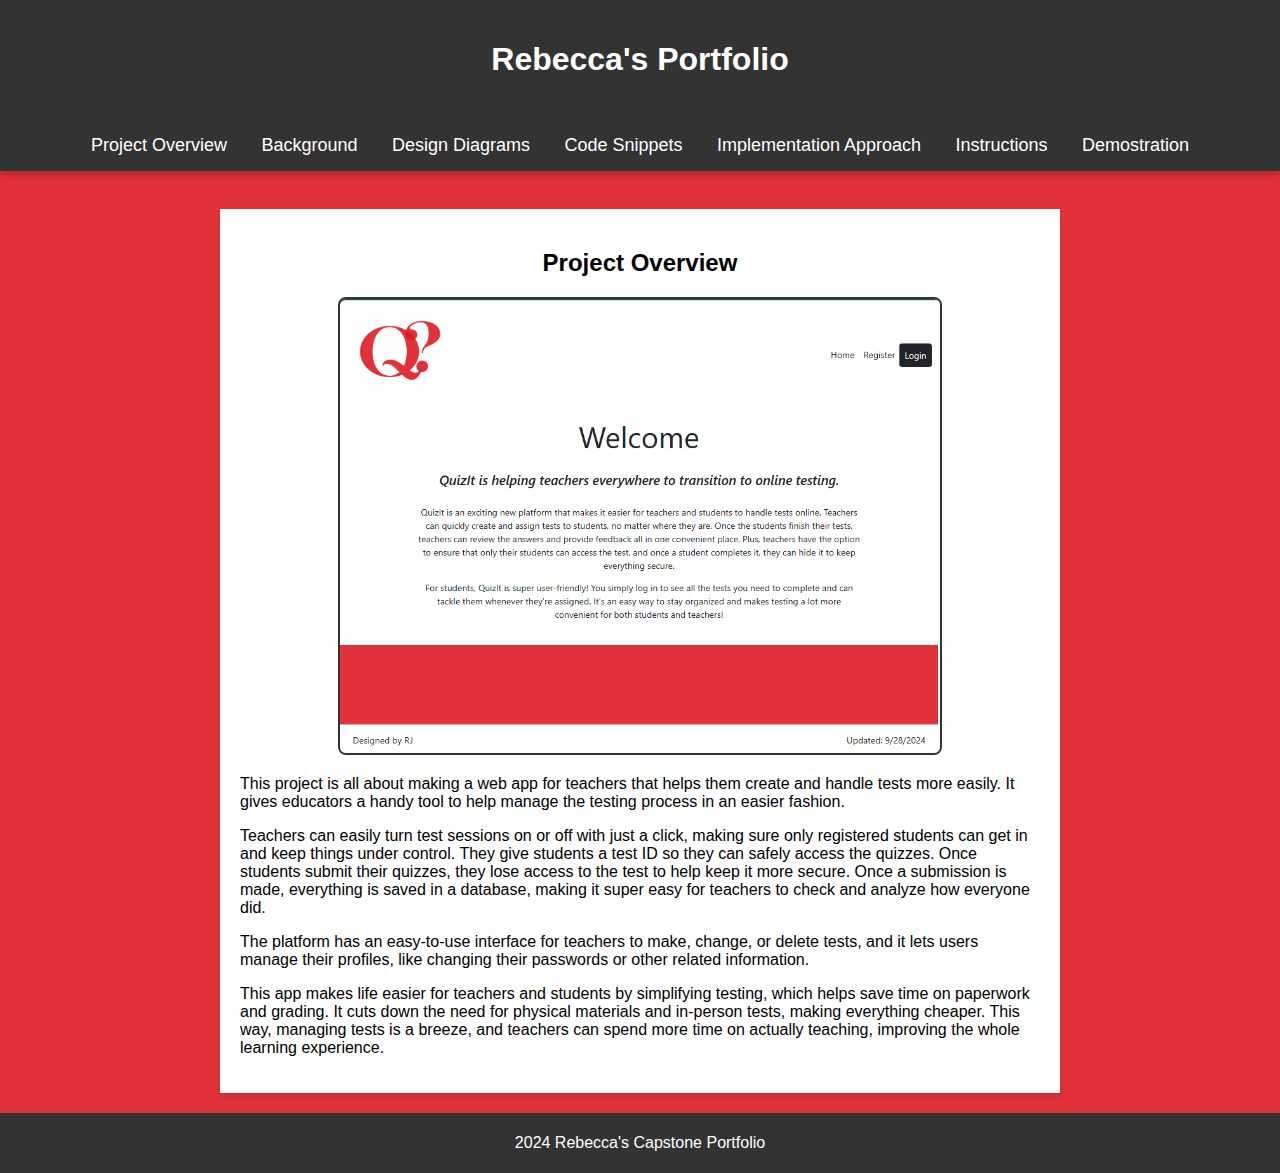
<file: index.html>
<!DOCTYPE html>
<html lang="en">
<head>
    <meta charset="UTF-8">
    <meta name="viewport" content="width=device-width, initial-scale=1.0">
    <title>Rebecca's Portfolio</title>
    <link rel="stylesheet" href="styles.css"> <!-- Link to the CSS file -->
</head>
<body>

<header>
    <h1>Rebecca's Portfolio</h1>
</header>

<!-- Simple Navigation Section -->
<div class="nav-container">
    <nav>
        <a href="index.html">Project Overview</a>
        <a href="background.html">Background</a>
        <a href="designDocs.html">Design Diagrams</a>
        <a href="code.html">Code Snippets</a>
        <a href="approach.html">Implementation Approach</a>
        <a href="instructions.html">Instructions</a>
        <a href="demostration.html">Demostration</a>
    </nav>
</div>

<br>

<section style="margin-top: 20px;">
    <h2 >Project Overview</h2>
    <img src="Images/homepage.png" alt="QuizIt Home Page">
    <div  style="text-align: left; ">
        <p>This project is all about making a web app for teachers that helps them create and handle tests more easily. It gives educators a handy tool to help manage the testing process in an easier fashion.</p>
        <p>Teachers can easily turn test sessions on or off with just a click, making sure only registered students can get in and keep things under control. They give students a test ID so they can safely access the quizzes. Once students submit their quizzes, they lose access to the test to help keep it more secure. Once a submission is made, everything is saved in a database, making it super easy for teachers to check and analyze how everyone did.</p>
        <p>The platform has an easy-to-use interface for teachers to make, change, or delete tests, and it lets users manage their profiles, like changing their passwords or other related information.</p>
        <p>This app makes life easier for teachers and students by simplifying testing, which helps save time on paperwork and grading. It cuts down the need for physical materials and in-person tests, making everything cheaper. This way, managing tests is a breeze, and teachers can spend more time on actually teaching, improving the whole learning experience.</p>
    </div>  
</section>

<footer>
    <p> 2024 Rebecca's Capstone Portfolio </p>
</footer>


</body>
</html>
</file>
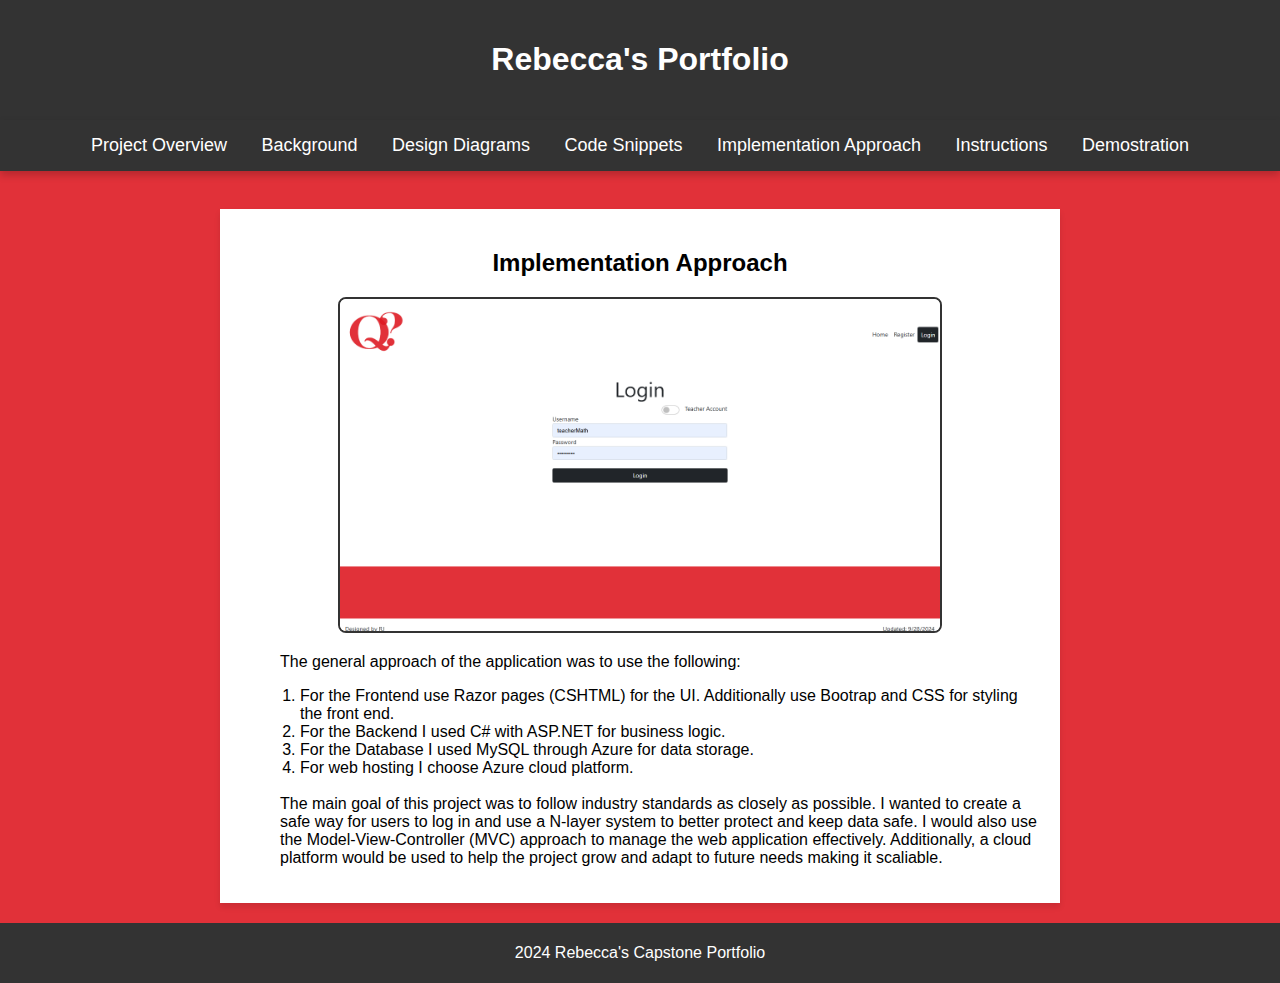
<file: approach.html>
<!DOCTYPE html>
<html lang="en">
<head>
    <meta charset="UTF-8">
    <meta name="viewport" content="width=device-width, initial-scale=1.0">
    <title>Rebecca's Portfolio</title>
    <link rel="stylesheet" href="styles.css"> <!-- Link to the CSS file -->
</head>
<body>

<header>
    <h1>Rebecca's Portfolio</h1>
</header>

<!-- Simple Navigation Section -->
<div class="nav-container">
    <nav>
        <a href="index.html">Project Overview</a>
        <a href="background.html">Background</a>
        <a href="designDocs.html">Design Diagrams</a>
        <a href="code.html">Code Snippets</a>
        <a href="approach.html">Implementation Approach</a>
        <a href="instructions.html">Instructions</a>
        <a href="demostration.html">Demostration</a>
    </nav>
</div>
<br>
<section style="margin-top: 20px;">
    <h2>Implementation Approach</h2>
    <img src="Images/login.png" alt="QuizIt Update Test Page">
    <p style="text-align: left; margin-left: 40px;" > The general approach of the application was to use the following:
        <ol style="text-align: left; " class="section">
            <li style="margin-left: 20px; ">
                For the Frontend use Razor pages (CSHTML) for the UI. Additionally use Bootrap and CSS for styling the front end.
            </li >
            <li style="margin-left: 20px;">
                For the Backend I used C# with ASP.NET for business logic.
            </li>
             <li style="margin-left: 20px;">
                For the Database I used MySQL through Azure for data storage.
            </li>
            <li style="margin-left: 20px;">
                For web hosting I choose Azure cloud platform.
            </li>
        </ul>
        <br>
        The main goal of this project was to follow industry standards as closely as possible. I wanted to create a safe way for users to log in and use a N-layer system to better protect and keep data safe. I would also use the Model-View-Controller (MVC) approach to manage the web application effectively. Additionally, a cloud platform would be used to help the project grow and adapt to future needs making it scaliable.
    </p>
</section>


<footer>
    <p> 2024 Rebecca's Capstone Portfolio </p>
</footer>


</body>
</html>
</file>
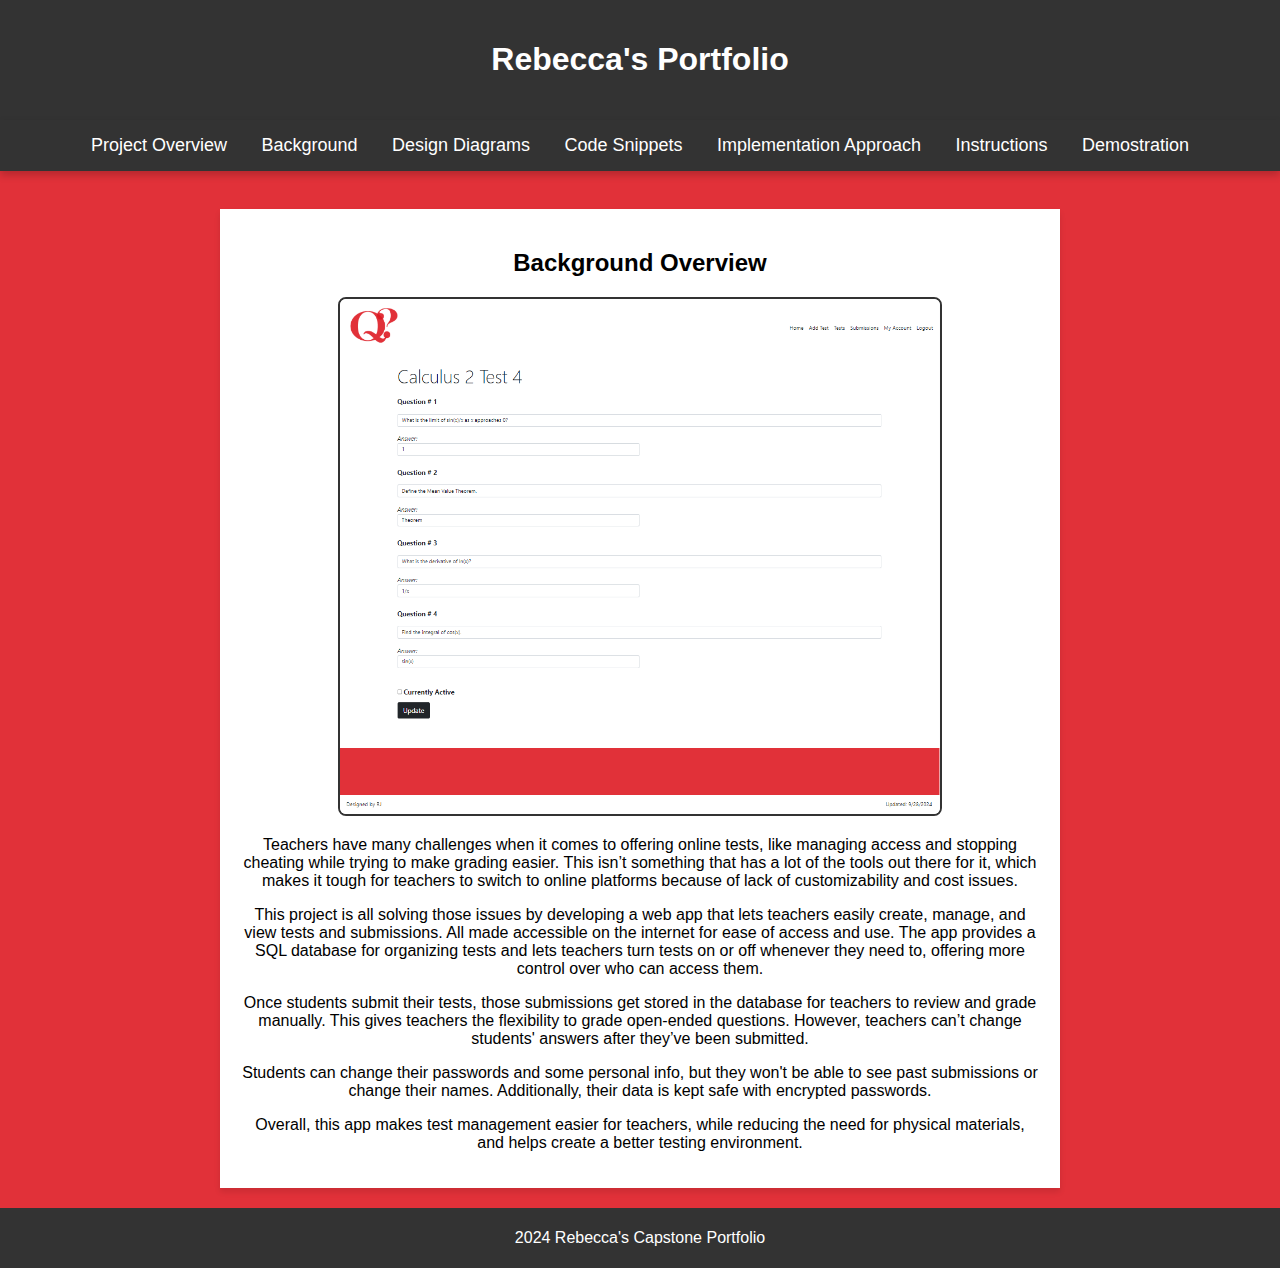
<file: background.html>
<!DOCTYPE html>
<html lang="en">
<head>
    <meta charset="UTF-8">
    <meta name="viewport" content="width=device-width, initial-scale=1.0">
    <title>Rebecca's Portfolio</title>
    <link rel="stylesheet" href="styles.css"> <!-- Link to the CSS file -->
</head>
<body>

<header>
    <h1>Rebecca's Portfolio</h1>
</header>

<!-- Simple Navigation Section -->
<div class="nav-container">
    <nav>
        <a href="index.html">Project Overview</a>
        <a href="background.html">Background</a>
        <a href="designDocs.html">Design Diagrams</a>
        <a href="code.html">Code Snippets</a>
        <a href="approach.html">Implementation Approach</a>
        <a href="instructions.html">Instructions</a>
        <a href="demostration.html">Demostration</a>
    </nav>
</div>
<br>
<section style="margin-top: 20px;">
    <h2>Background Overview</h2>
    <img src="Images/editOrCreateTest.png" alt="QuizIt Update Test Page">
    <p>Teachers have many challenges when it comes to offering online tests, like managing access and stopping cheating while trying to make grading easier. This isn’t something that has a lot of the tools out there for it, which makes it tough for teachers to switch to online platforms because of lack of customizability and cost issues.</p>
    <p>This project is all solving those issues by developing a web app that lets teachers easily create, manage, and view tests and submissions. All made accessible on the internet for ease of access and use. The app provides a SQL database for organizing tests and lets teachers turn tests on or off whenever they need to, offering more control over who can access them. </p>
    <p>Once students submit their tests, those submissions get stored in the database for teachers to review and grade manually. This gives teachers the flexibility to grade open-ended questions. However, teachers can’t change students' answers after they’ve been submitted. </p>Students can change their passwords and some personal info, but they won't be able to see past submissions or change their names. Additionally, their data is kept safe with encrypted passwords. </p>
    <p>Overall, this app makes test management easier for teachers, while reducing the need for physical materials, and helps create a better testing environment. </p>

</section>


<footer>
    <p> 2024 Rebecca's Capstone Portfolio </p>
</footer>


</body>
</html>
</file>
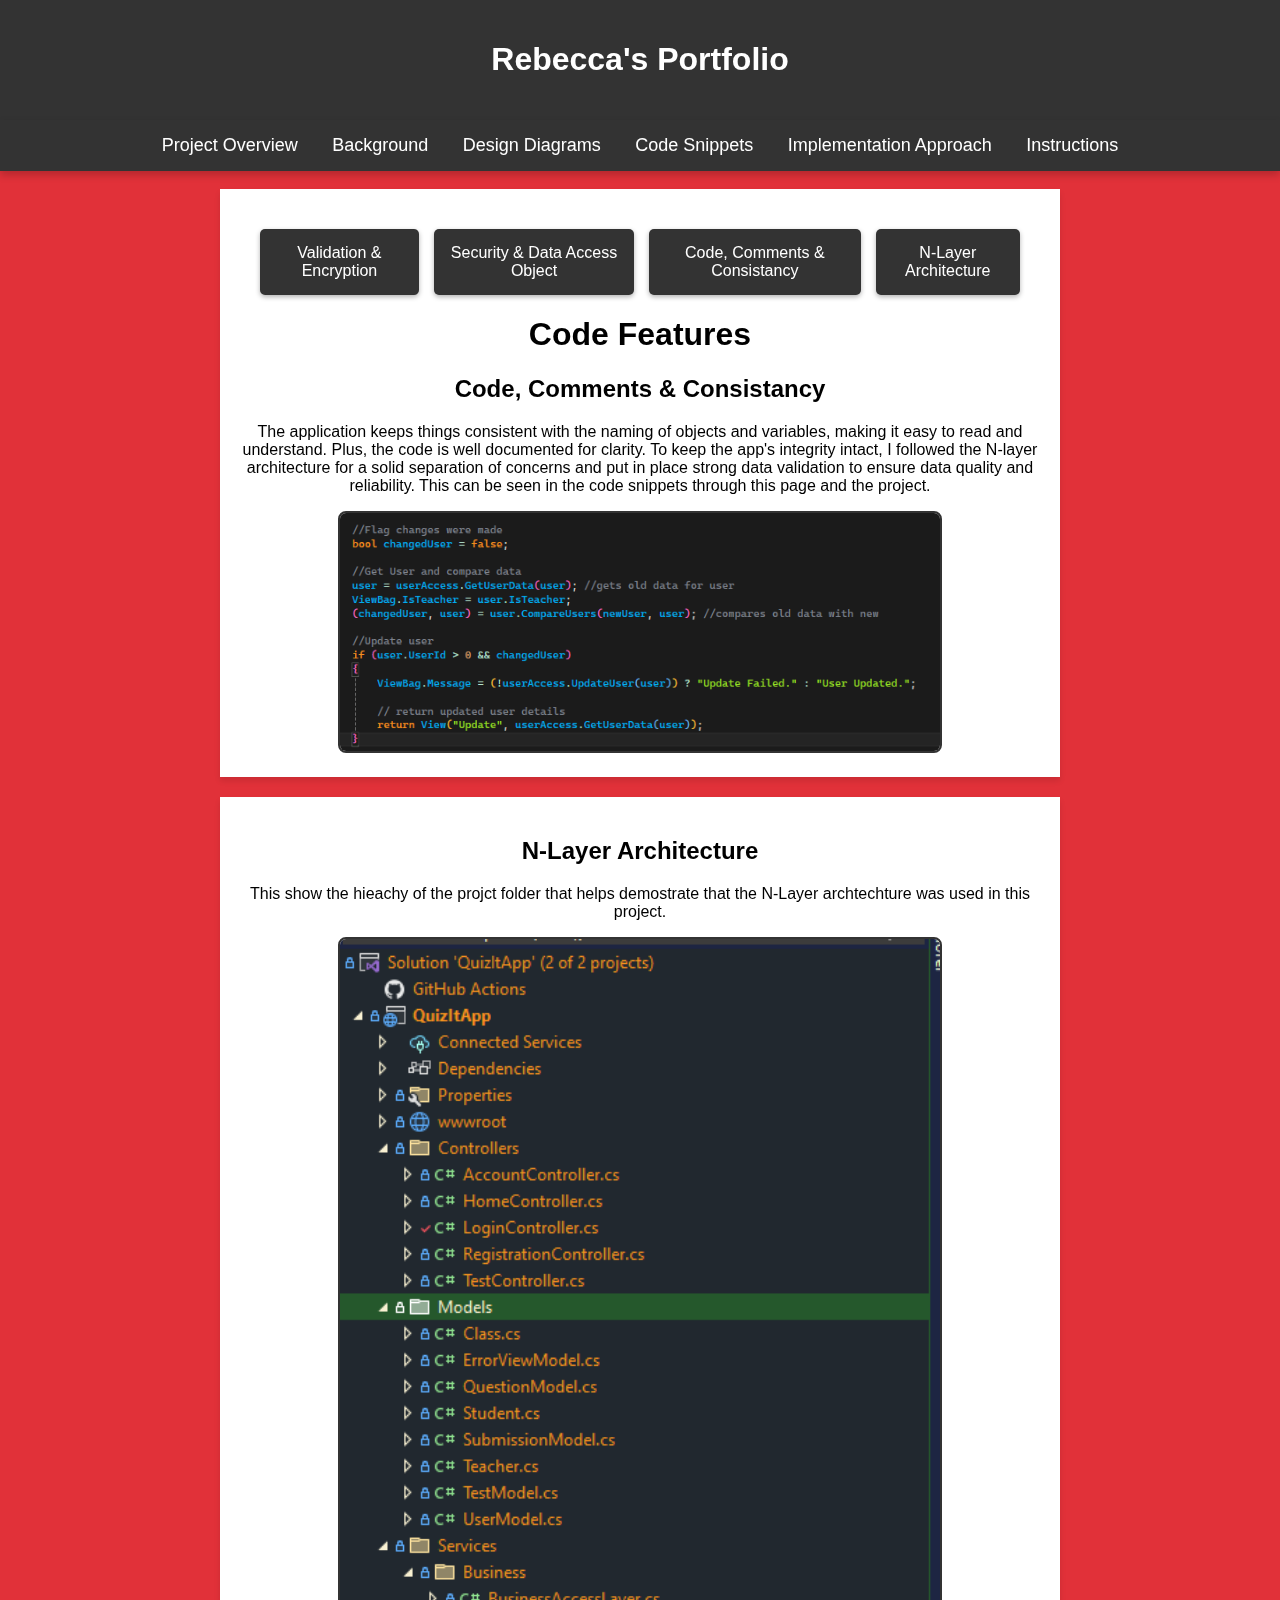
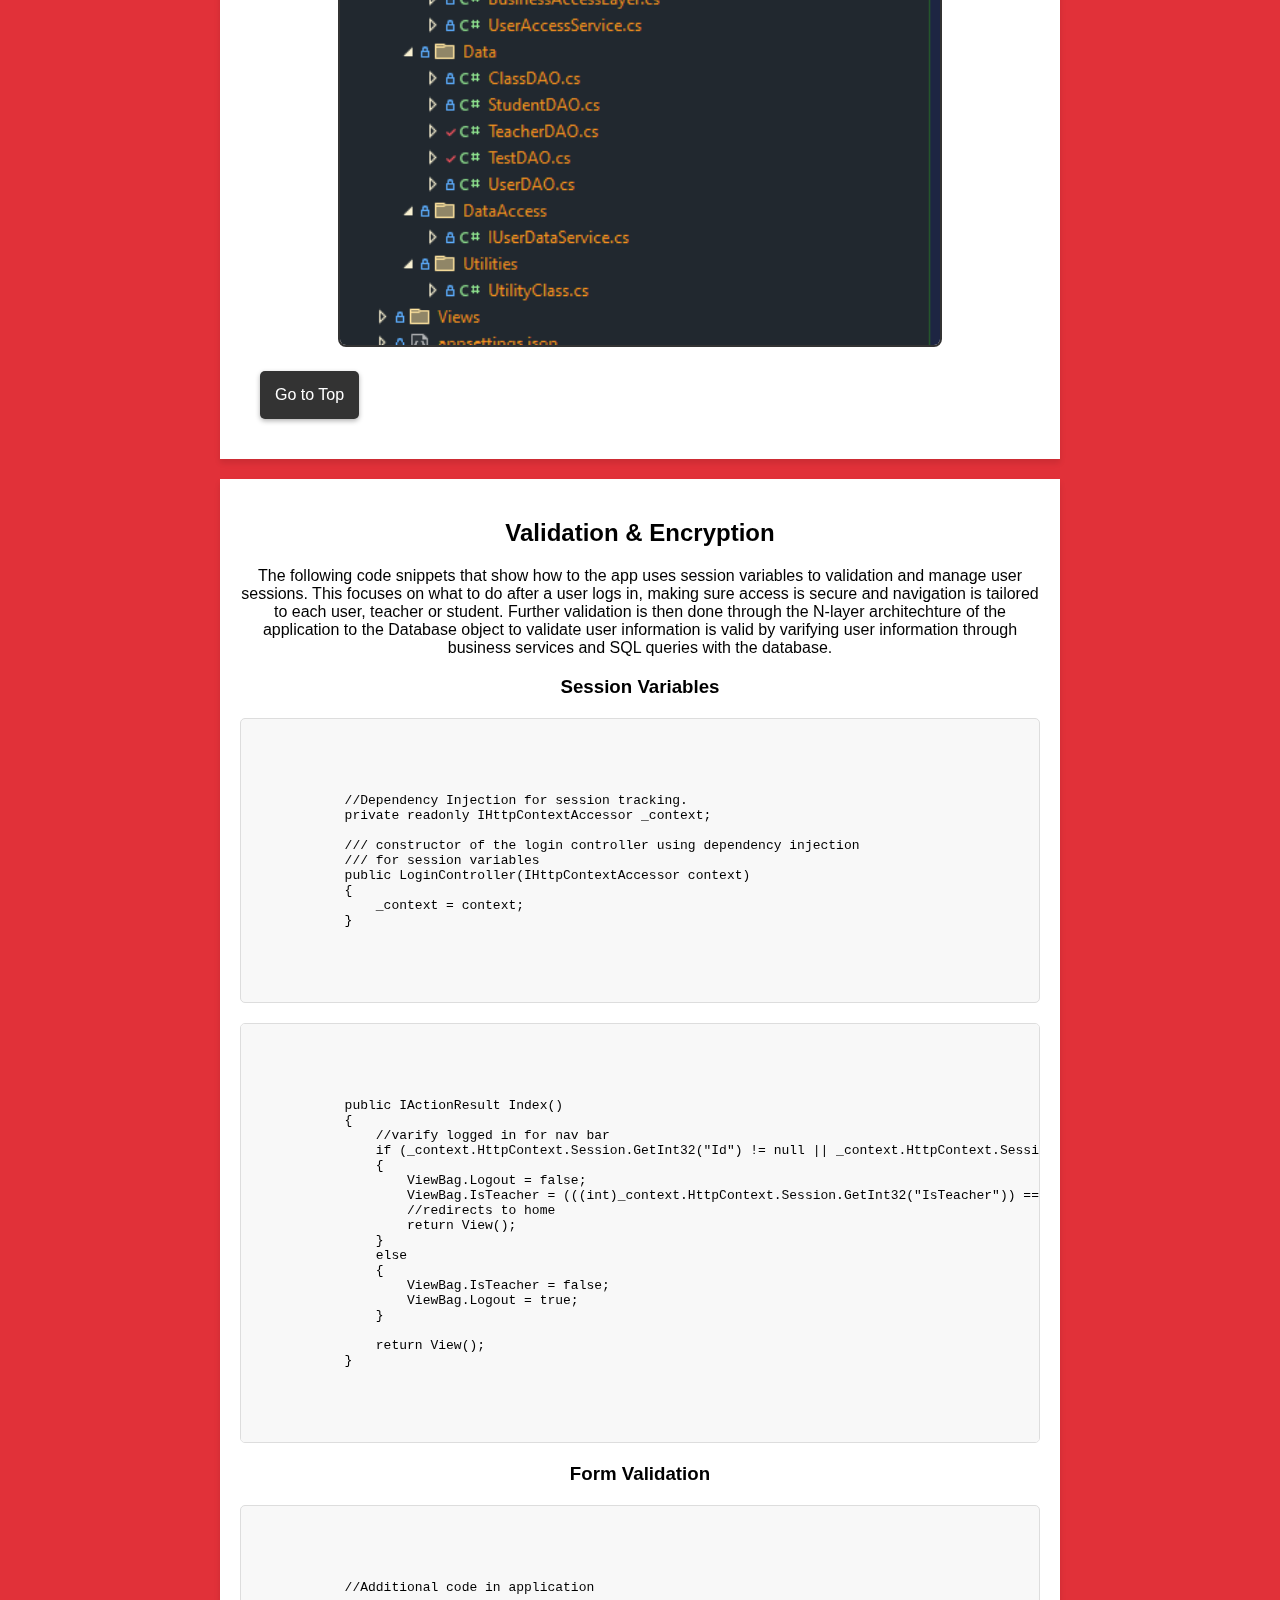
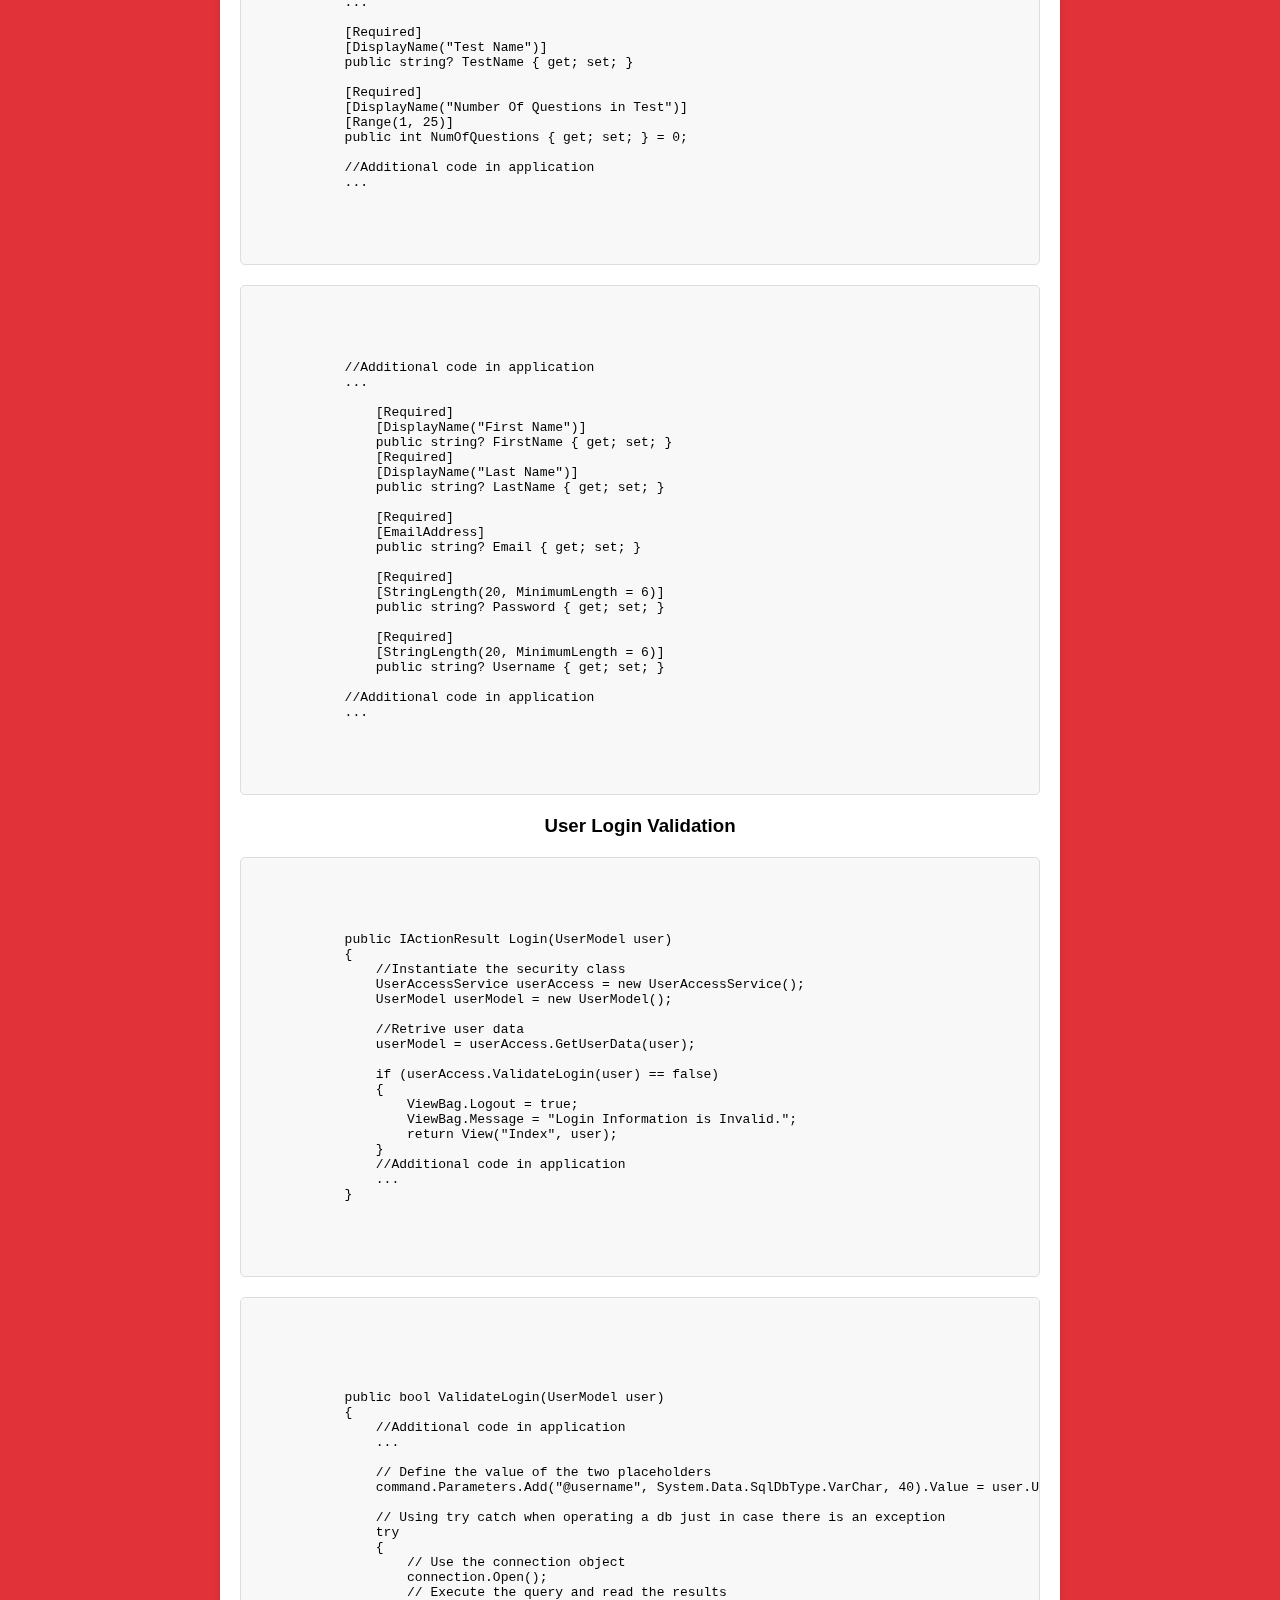
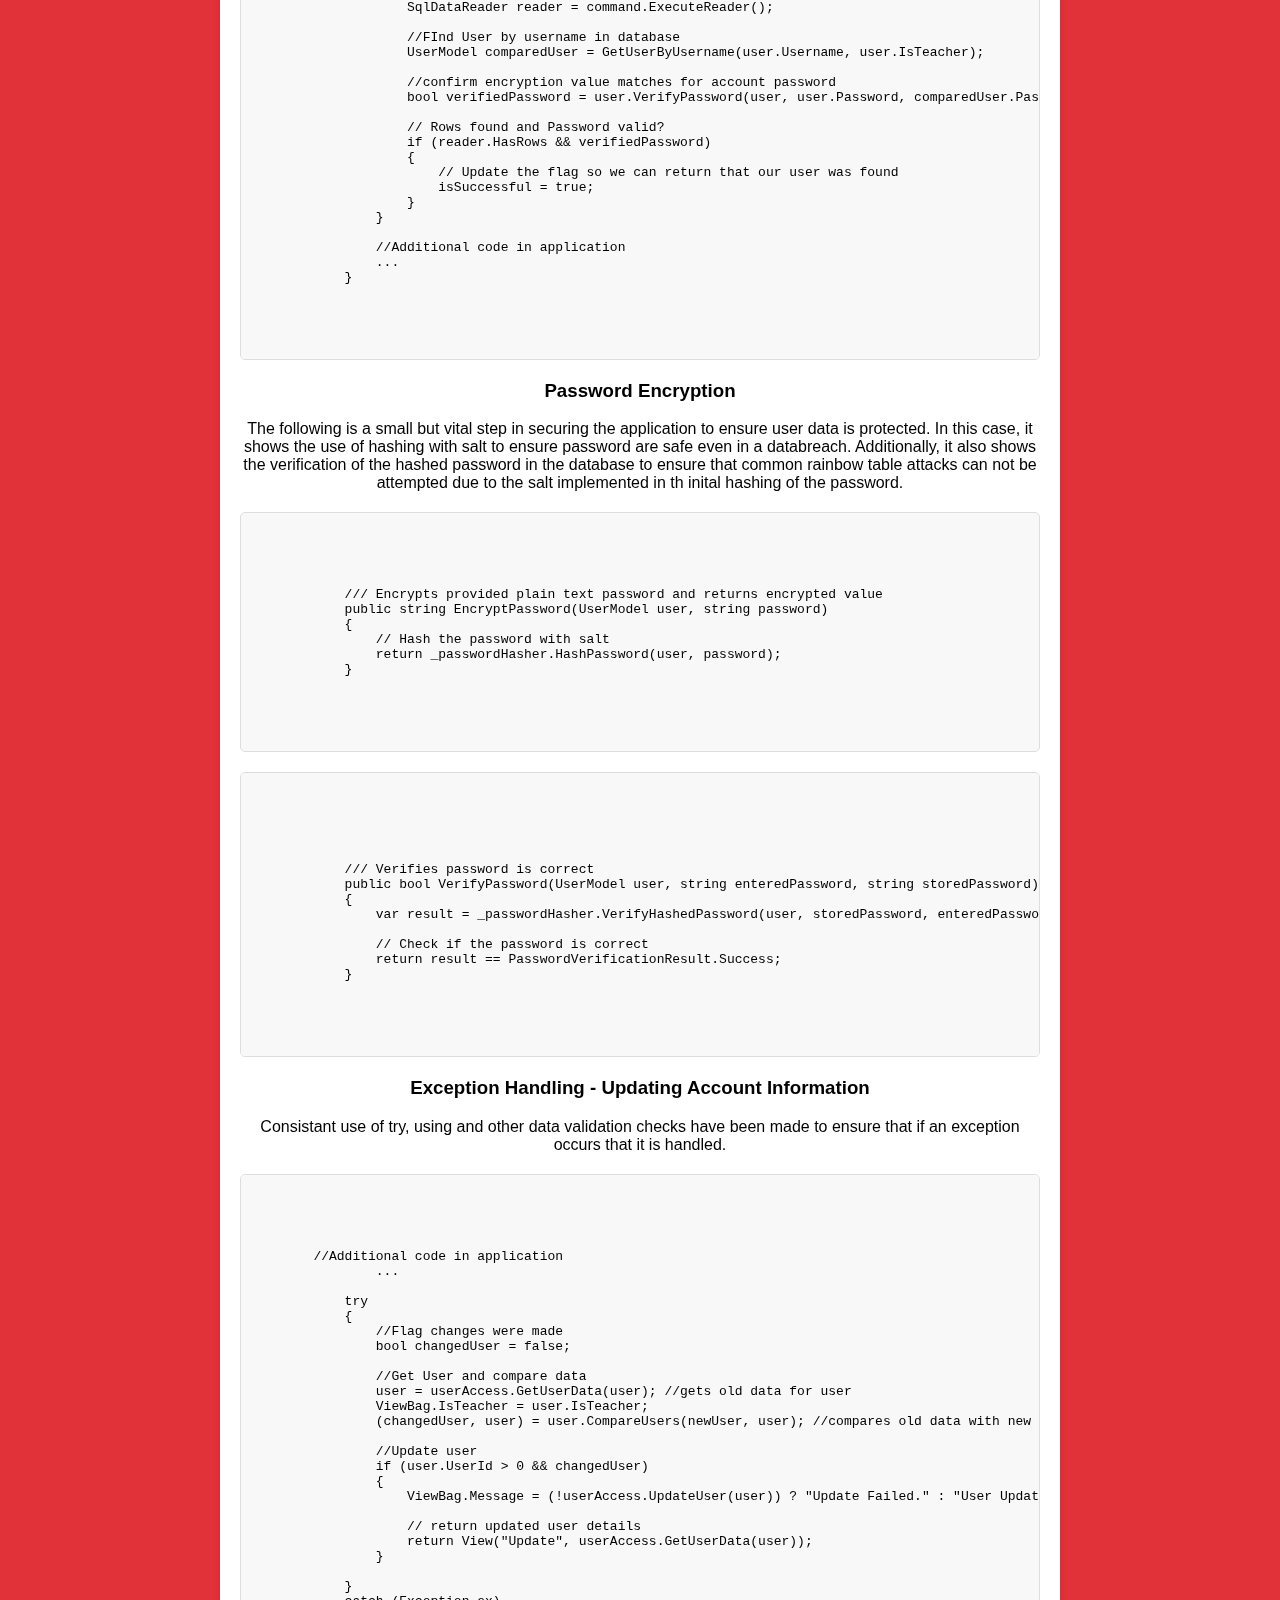
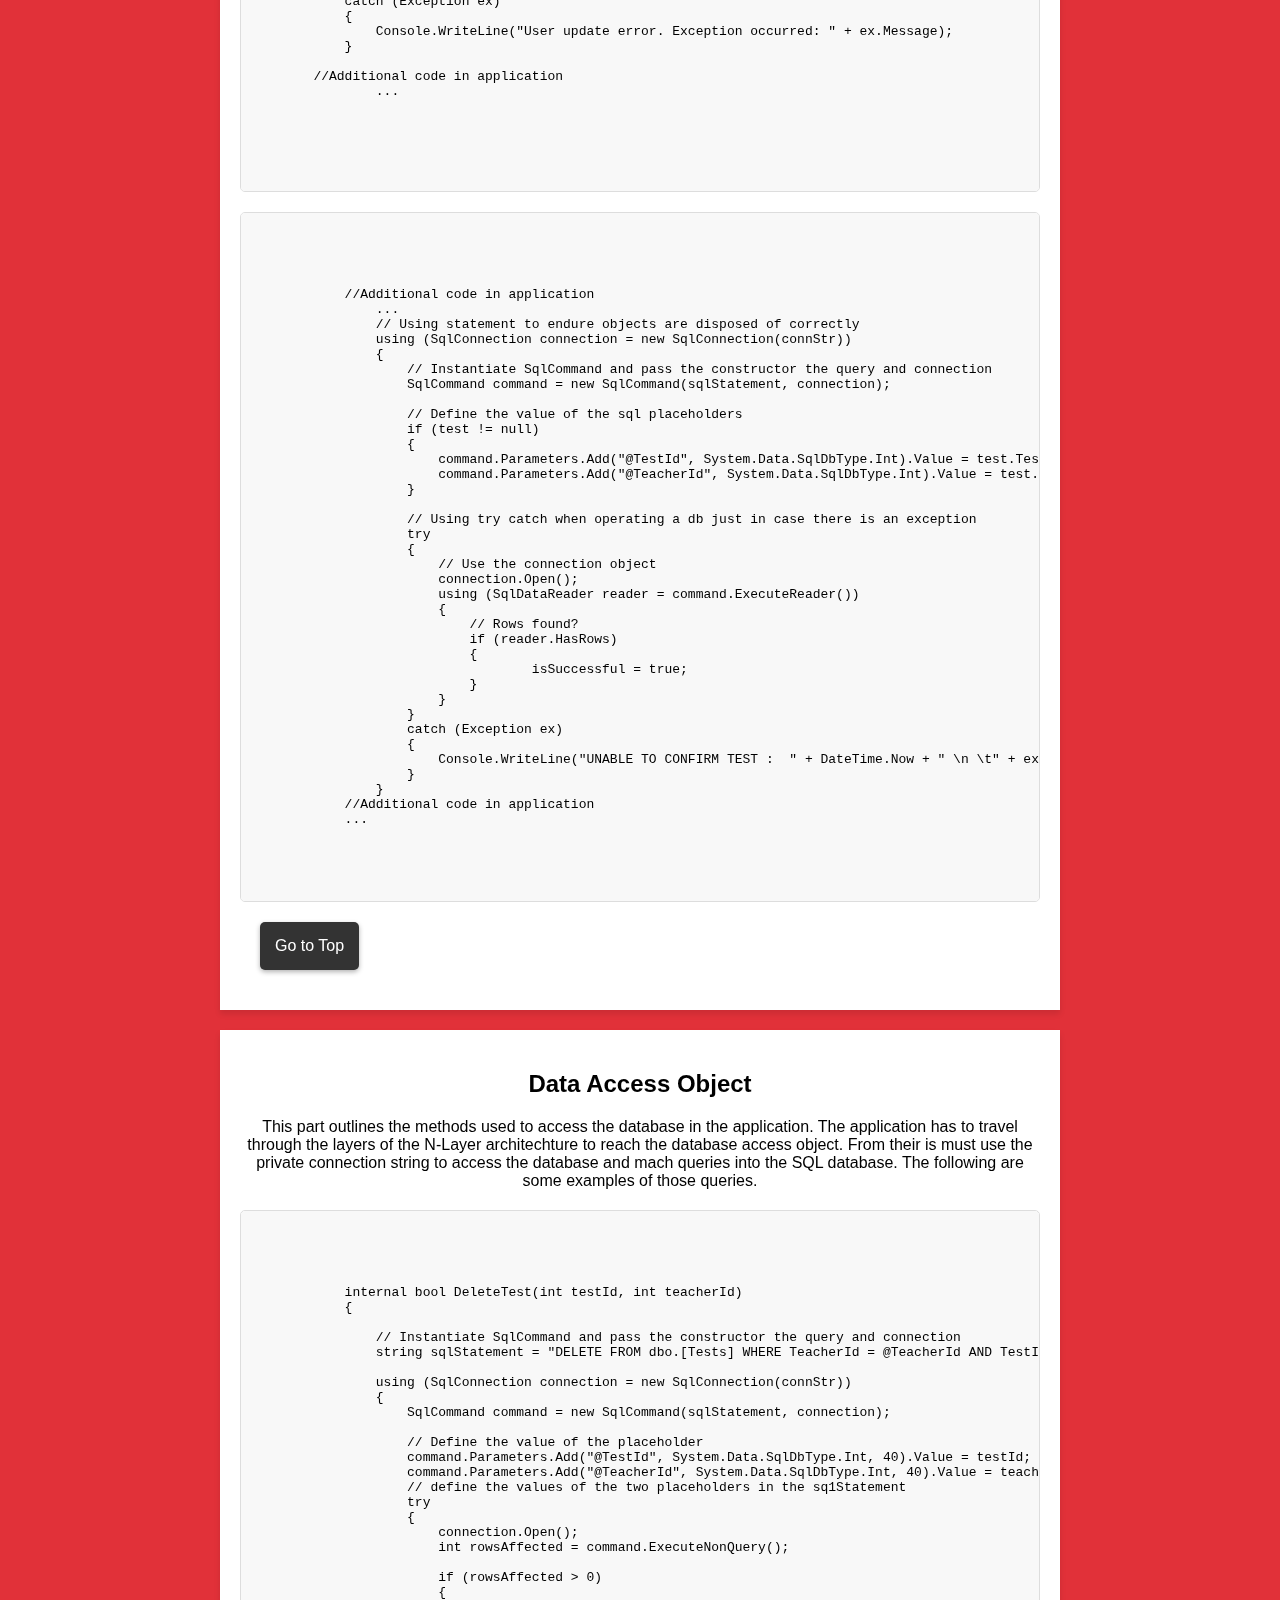
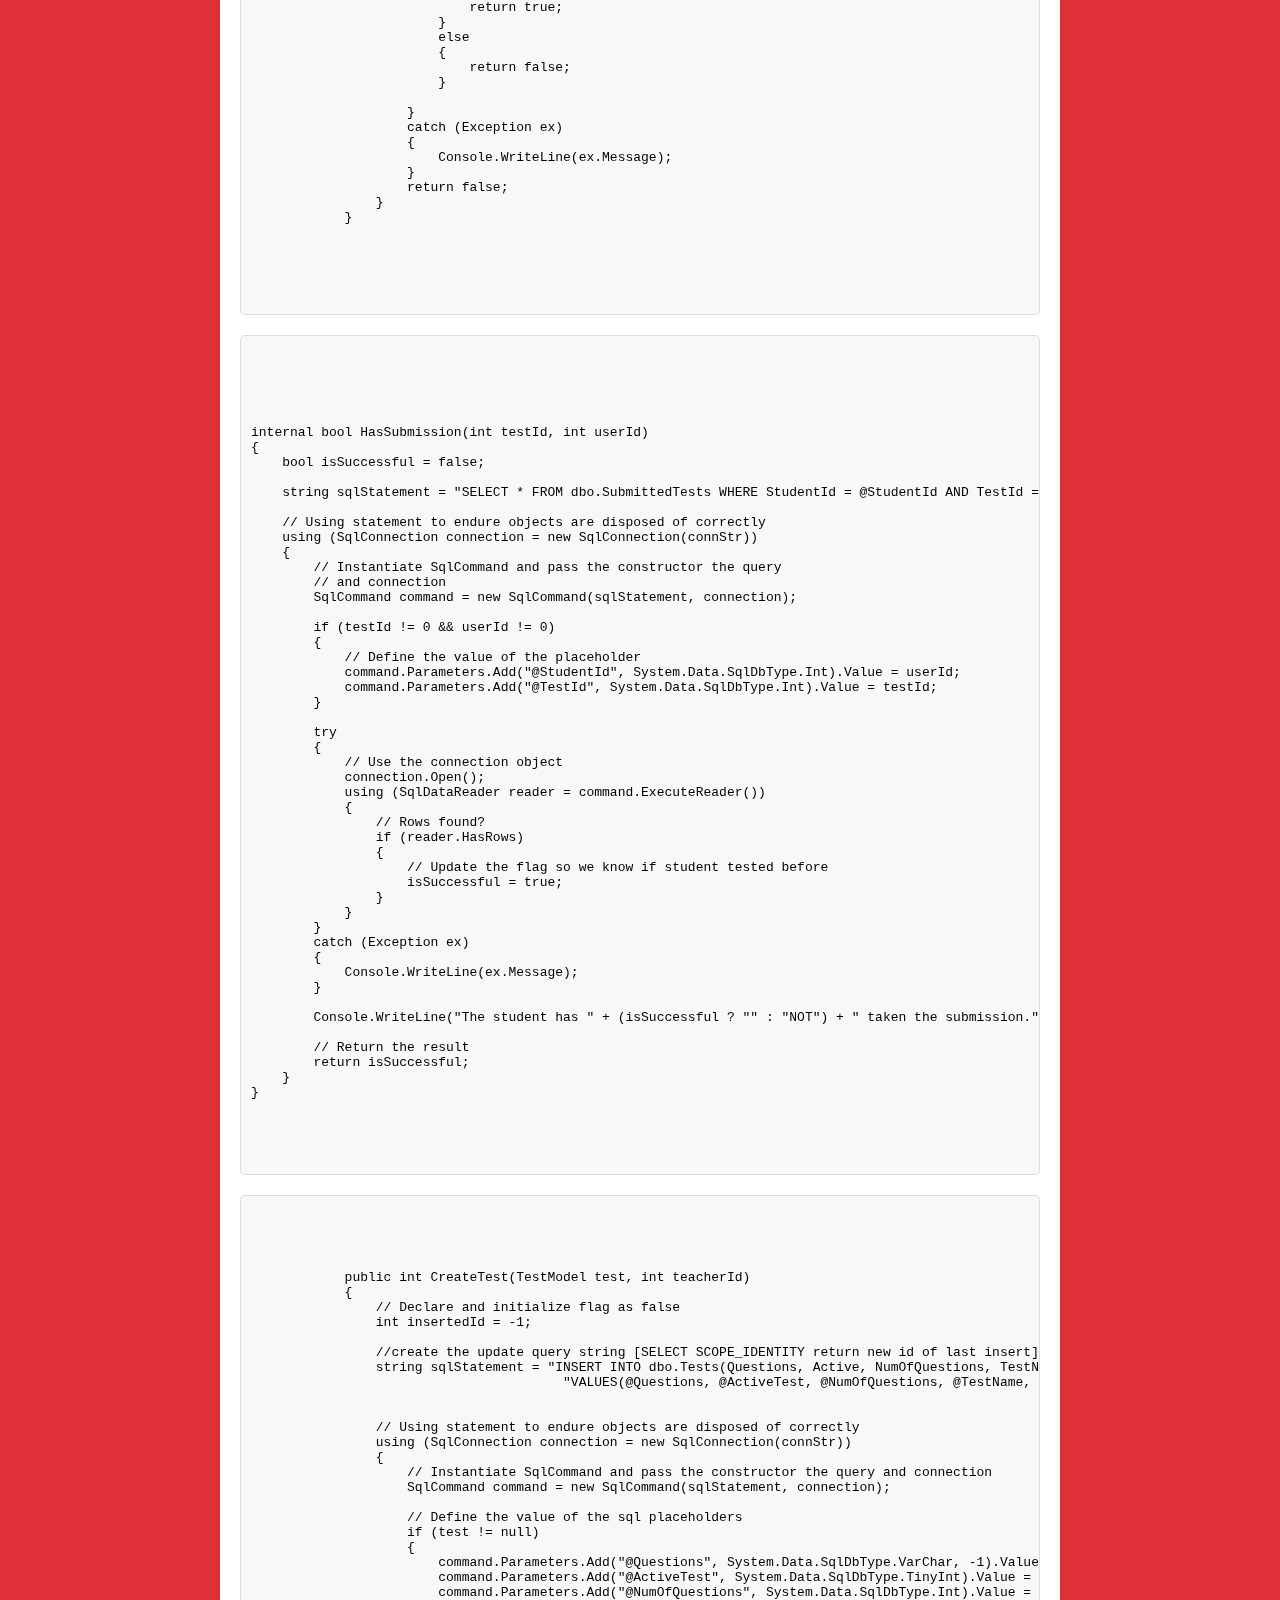
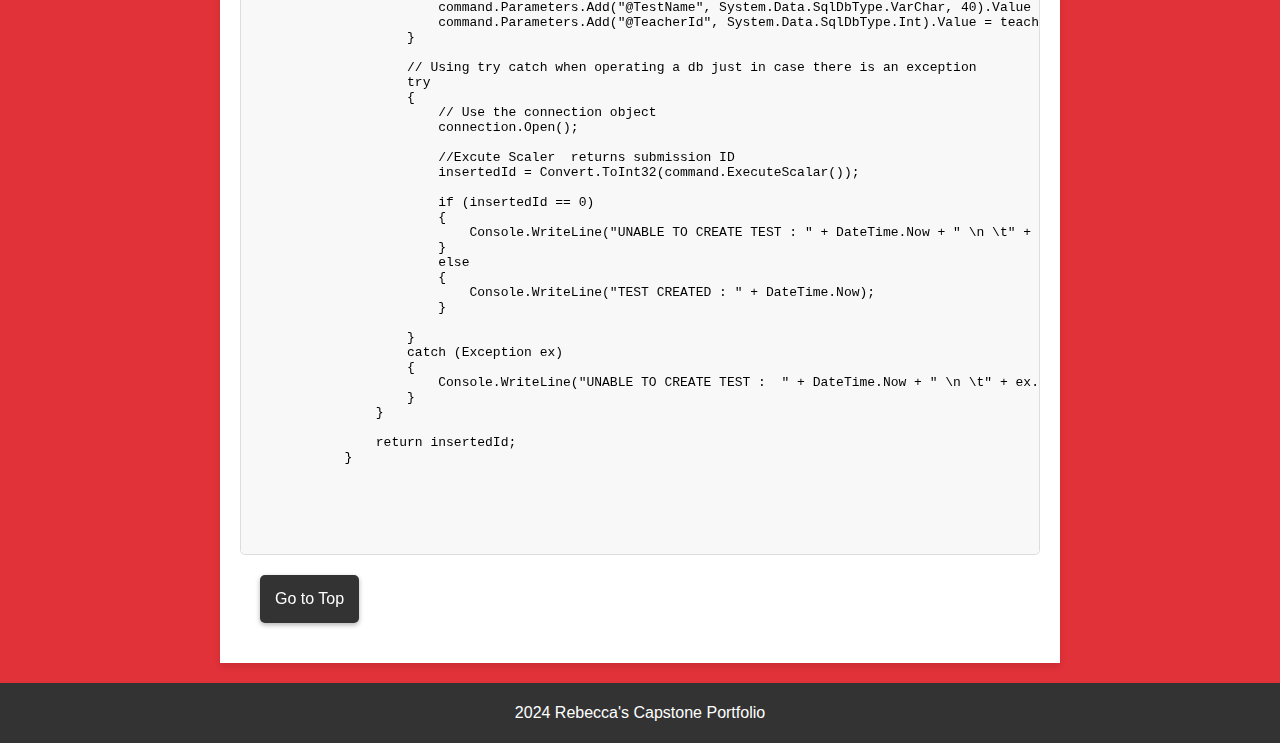
<file: code.html>
<!DOCTYPE html>
<html lang="en">
<head>
    <meta charset="UTF-8">
    <meta name="viewport" content="width=device-width, initial-scale=1.0">
    <title>Rebecca's Portfolio</title>
    <link rel="stylesheet" href="styles.css"> <!-- Link to the CSS file -->
</head>
<body>

<header id="top-of-page">
    <h1>Rebecca's Portfolio</h1>
</header>

<!-- Simple Navigation Section -->
<div class="nav-container">
    <nav>
        <a href="index.html">Project Overview</a>
        <a href="background.html">Background</a>
        <a href="designDocs.html">Design Diagrams</a>
        <a href="code.html">Code Snippets</a>
        <a href="approach.html">Implementation Approach</a>
        <a href="instructions.html">Instructions</a>
    </nav>
</div>
<br>

<section id="code-3cs">
    
    <!-- Section Links -->
    <div class="link-box">
        <a class="section-links" href="#validation">Validation & Encryption</a>
        <a class="section-links" href="#dao">Security & Data Access Object</a>
        <a class="section-links" href="#code-3cs">Code, Comments & Consistancy</a>
        <a class="section-links" href="#n-layer">N-Layer Architecture</a>
    </div>

    <h1>Code Features</h1>
    <h2>Code, Comments & Consistancy</h2>
    <p>The application keeps things consistent with the naming of objects and variables, making it easy to read and understand. Plus, the code is well documented for clarity. To keep the app's integrity intact, I followed the N-layer architecture for a solid separation of concerns and put in place strong data validation to ensure data quality and reliability. This can be seen in the code snippets through this page and the project.</p>
    <img src="Images/comments.png"  alt="Comments">
</section>


<section id="n-layer">
    <h2>N-Layer Architecture</h2>
    <p>This show the hieachy of the projct folder that helps demostrate that the N-Layer archtechture was used in this project.</p>
    <img src="Images/files.png"  alt="N-Layer">
    <br>
    <div class="link-box">
        <a class="section-links" href="#top-of-page">Go to Top</a>
    </div>
</section>

<section id="validation">

    <h2>Validation & Encryption</h2>
    <p>The following code snippets that show how to the app uses session variables to validation and manage user sessions. This focuses on what to do after a user logs in, making sure access is secure and navigation is tailored to each user, teacher or student. Further validation is then done through the N-layer architechture of the application to the Database object to validate user information is valid by varifying user information through business services and SQL queries with the database.</p>
    
    <h3>Session Variables </h3>
    <div class="code-snippet">
        <pre><code>
            //Dependency Injection for session tracking.
            private readonly IHttpContextAccessor _context;

            /// constructor of the login controller using dependency injection 
            /// for session variables
            public LoginController(IHttpContextAccessor context)
            {
                _context = context;
            }
        </code></pre>
    </div>

    <div class="code-snippet">
        <pre><code>
            public IActionResult Index()
            {
                //varify logged in for nav bar
                if (_context.HttpContext.Session.GetInt32("Id") != null || _context.HttpContext.Session.GetInt32("Id") > 0)
                {
                    ViewBag.Logout = false;
                    ViewBag.IsTeacher = (((int)_context.HttpContext.Session.GetInt32("IsTeacher")) == 1) ? true : false;
                    //redirects to home
                    return View();
                }
                else
                {
                    ViewBag.IsTeacher = false;
                    ViewBag.Logout = true;
                }
           
                return View();
            }
        </code></pre>
    </div>
    <h3>Form Validation</h3>
    <div class="code-snippet">
        <pre><code>
            //Additional code in application
            ...
            
            [Required]
            [DisplayName("Test Name")]
            public string? TestName { get; set; }

            [Required]
            [DisplayName("Number Of Questions in Test")]
            [Range(1, 25)]
            public int NumOfQuestions { get; set; } = 0;

            //Additional code in application
            ...
        </code></pre>
    </div>

    <div class="code-snippet">
        <pre><code>
            //Additional code in application
            ...
            
                [Required]
                [DisplayName("First Name")]
                public string? FirstName { get; set; }
                [Required]
                [DisplayName("Last Name")]
                public string? LastName { get; set; }

                [Required]
                [EmailAddress]
                public string? Email { get; set; }

                [Required]
                [StringLength(20, MinimumLength = 6)]
                public string? Password { get; set; }

                [Required]
                [StringLength(20, MinimumLength = 6)]
                public string? Username { get; set; }
            
            //Additional code in application
            ...
        </code></pre>
    </div>

    <h3>User Login Validation</h3>
    <div class="code-snippet">
        <pre><code>
            public IActionResult Login(UserModel user)
            {
                //Instantiate the security class
                UserAccessService userAccess = new UserAccessService();
                UserModel userModel = new UserModel();
           
                //Retrive user data
                userModel = userAccess.GetUserData(user);
           
                if (userAccess.ValidateLogin(user) == false)
                {
                    ViewBag.Logout = true;
                    ViewBag.Message = "Login Information is Invalid.";
                    return View("Index", user);
                }
                //Additional code in application
                ...
            }
        </code></pre>
    </div>

    <div class="code-snippet">
        
        <pre><code>
            public bool ValidateLogin(UserModel user)
            {
                //Additional code in application
                ...

                // Define the value of the two placeholders
                command.Parameters.Add("@username", System.Data.SqlDbType.VarChar, 40).Value = user.Username;

                // Using try catch when operating a db just in case there is an exception
                try
                {
                    // Use the connection object
                    connection.Open();
                    // Execute the query and read the results
                    SqlDataReader reader = command.ExecuteReader();

                    //FInd User by username in database
                    UserModel comparedUser = GetUserByUsername(user.Username, user.IsTeacher);

                    //confirm encryption value matches for account password
                    bool verifiedPassword = user.VerifyPassword(user, user.Password, comparedUser.Password);

                    // Rows found and Password valid?
                    if (reader.HasRows && verifiedPassword)
                    {
                        // Update the flag so we can return that our user was found
                        isSuccessful = true;
                    }
                }

                //Additional code in application
                ...
            }
        </code></pre>
    </div>

    <h3>Password Encryption</h3>
    <p> The following is a small but vital step in securing the application to ensure user data is protected. In this case, it shows the use of hashing with salt to ensure password are safe even in a databreach. Additionally, it also shows the verification of the hashed password in the database to ensure that common rainbow table attacks can not be attempted due to the salt implemented in th inital hashing of the password.</p>

    <div class="code-snippet">
        <pre><code>
            /// Encrypts provided plain text password and returns encrypted value
            public string EncryptPassword(UserModel user, string password)
            {
                // Hash the password with salt
                return _passwordHasher.HashPassword(user, password);
            }
        </code></pre>
    </div>

    <div class="code-snippet">
        <pre><code>

            /// Verifies password is correct
            public bool VerifyPassword(UserModel user, string enteredPassword, string storedPassword)
            {
                var result = _passwordHasher.VerifyHashedPassword(user, storedPassword, enteredPassword);
    
                // Check if the password is correct
                return result == PasswordVerificationResult.Success;
            }
        </code></pre>
    </div>

    <h3>Exception Handling - Updating Account Information</h3>
    <p>Consistant use of try, using and other data validation checks have been made to ensure that if an exception occurs that it is handled.</p>
    <div class="code-snippet">
        <pre><code>
        //Additional code in application
                ...

            try
            {
                //Flag changes were made
                bool changedUser = false;
           
                //Get User and compare data
                user = userAccess.GetUserData(user); //gets old data for user
                ViewBag.IsTeacher = user.IsTeacher;
                (changedUser, user) = user.CompareUsers(newUser, user); //compares old data with new
           
                //Update user
                if (user.UserId > 0 && changedUser)
                {
                    ViewBag.Message = (!userAccess.UpdateUser(user)) ? "Update Failed." : "User Updated.";
           
                    // return updated user details
                    return View("Update", userAccess.GetUserData(user));
                }
           
            }
            catch (Exception ex)
            {
                Console.WriteLine("User update error. Exception occurred: " + ex.Message);
            }

        //Additional code in application
                ...
        </code></pre>
        
    </div>

    <div class="code-snippet">
        <pre><code>
            //Additional code in application
                ...
                // Using statement to endure objects are disposed of correctly
                using (SqlConnection connection = new SqlConnection(connStr))
                {
                    // Instantiate SqlCommand and pass the constructor the query and connection
                    SqlCommand command = new SqlCommand(sqlStatement, connection);

                    // Define the value of the sql placeholders
                    if (test != null)
                    {
                        command.Parameters.Add("@TestId", System.Data.SqlDbType.Int).Value = test.TestId;
                        command.Parameters.Add("@TeacherId", System.Data.SqlDbType.Int).Value = test.teacherId;
                    }

                    // Using try catch when operating a db just in case there is an exception
                    try
                    {
                        // Use the connection object
                        connection.Open();
                        using (SqlDataReader reader = command.ExecuteReader())
                        {
                            // Rows found?
                            if (reader.HasRows)
                            {
                                    isSuccessful = true;
                            }
                        }
                    }
                    catch (Exception ex)
                    {
                        Console.WriteLine("UNABLE TO CONFIRM TEST :  " + DateTime.Now + " \n \t" + ex.Message);
                    }
                }
            //Additional code in application
            ...
        </code></pre>
    </div>
    <div class="link-box">
        <a class="section-links" href="#top-of-page">Go to Top</a>
    </div>
</section>

<section id="dao">
    <h2>Data Access Object</h2>
    <p>This part outlines the methods used to access the database in the application. The application has to travel through the layers of the N-Layer architechture to reach the database access object. From their is must use the private connection string to access the database and mach queries into the SQL database. The following are some examples of those queries.</p>

    <div class="code-snippet">
        <pre><code>
            internal bool DeleteTest(int testId, int teacherId)
            {
                
                // Instantiate SqlCommand and pass the constructor the query and connection
                string sqlStatement = "DELETE FROM dbo.[Tests] WHERE TeacherId = @TeacherId AND TestId = @TestId";
           
                using (SqlConnection connection = new SqlConnection(connStr))
                {
                    SqlCommand command = new SqlCommand(sqlStatement, connection);
           
                    // Define the value of the placeholder
                    command.Parameters.Add("@TestId", System.Data.SqlDbType.Int, 40).Value = testId;
                    command.Parameters.Add("@TeacherId", System.Data.SqlDbType.Int, 40).Value = teacherId;
                    // define the values of the two placeholders in the sq1Statement
                    try
                    {
                        connection.Open();
                        int rowsAffected = command.ExecuteNonQuery();
           
                        if (rowsAffected > 0)
                        {
                            return true;
                        }
                        else
                        {
                            return false;
                        }
           
                    }
                    catch (Exception ex)
                    {
                        Console.WriteLine(ex.Message);
                    }
                    return false;
                }
            }

        </code></pre>
    </div>

    <div class="code-snippet">
        <pre><code>

internal bool HasSubmission(int testId, int userId)
{
    bool isSuccessful = false;

    string sqlStatement = "SELECT * FROM dbo.SubmittedTests WHERE StudentId = @StudentId AND TestId = @TestId;";
   
    // Using statement to endure objects are disposed of correctly
    using (SqlConnection connection = new SqlConnection(connStr))
    {
        // Instantiate SqlCommand and pass the constructor the query
        // and connection
        SqlCommand command = new SqlCommand(sqlStatement, connection);

        if (testId != 0 && userId != 0)
        {
            // Define the value of the placeholder
            command.Parameters.Add("@StudentId", System.Data.SqlDbType.Int).Value = userId;
            command.Parameters.Add("@TestId", System.Data.SqlDbType.Int).Value = testId;
        }

        try
        {
            // Use the connection object
            connection.Open();
            using (SqlDataReader reader = command.ExecuteReader())
            {
                // Rows found?
                if (reader.HasRows)
                {
                    // Update the flag so we know if student tested before
                    isSuccessful = true;
                }
            }
        }
        catch (Exception ex)
        {
            Console.WriteLine(ex.Message);
        }

        Console.WriteLine("The student has " + (isSuccessful ? "" : "NOT") + " taken the submission.");

        // Return the result
        return isSuccessful;
    }
}
        </code></pre>
    </div>
    <div class="code-snippet">
        <pre><code>
            public int CreateTest(TestModel test, int teacherId)
            {
                // Declare and initialize flag as false 
                int insertedId = -1;
           
                //create the update query string [SELECT SCOPE_IDENTITY return new id of last insert]
                string sqlStatement = "INSERT INTO dbo.Tests(Questions, Active, NumOfQuestions, TestName, TeacherId) " +
                                        "VALUES(@Questions, @ActiveTest, @NumOfQuestions, @TestName, @TeacherId); SELECT SCOPE_IDENTITY();";
           
           
                // Using statement to endure objects are disposed of correctly
                using (SqlConnection connection = new SqlConnection(connStr))
                {
                    // Instantiate SqlCommand and pass the constructor the query and connection
                    SqlCommand command = new SqlCommand(sqlStatement, connection);
           
                    // Define the value of the sql placeholders
                    if (test != null)
                    {
                        command.Parameters.Add("@Questions", System.Data.SqlDbType.VarChar, -1).Value = test.QuestionsJson.ToJson();
                        command.Parameters.Add("@ActiveTest", System.Data.SqlDbType.TinyInt).Value = test.ActiveTest;
                        command.Parameters.Add("@NumOfQuestions", System.Data.SqlDbType.Int).Value = test.NumOfQuestions;
                        command.Parameters.Add("@TestName", System.Data.SqlDbType.VarChar, 40).Value = test.TestName;
                        command.Parameters.Add("@TeacherId", System.Data.SqlDbType.Int).Value = teacherId;
                    }
           
                    // Using try catch when operating a db just in case there is an exception
                    try
                    {
                        // Use the connection object
                        connection.Open();
           
                        //Excute Scaler  returns submission ID
                        insertedId = Convert.ToInt32(command.ExecuteScalar());
           
                        if (insertedId == 0)
                        {
                            Console.WriteLine("UNABLE TO CREATE TEST : " + DateTime.Now + " \n \t" + " .");
                        }
                        else
                        {
                            Console.WriteLine("TEST CREATED : " + DateTime.Now);
                        }
           
                    }
                    catch (Exception ex)
                    {
                        Console.WriteLine("UNABLE TO CREATE TEST :  " + DateTime.Now + " \n \t" + ex.Message);
                    }
                }
           
                return insertedId;
            }

        </code></pre>
    </div>
    <div class="link-box">
        <a class="section-links" href="#top-of-page">Go to Top</a>
    </div>
</section>

<footer>
    <p> 2024 Rebecca's Capstone Portfolio </p>
</footer>


</body>
</html>
</file>
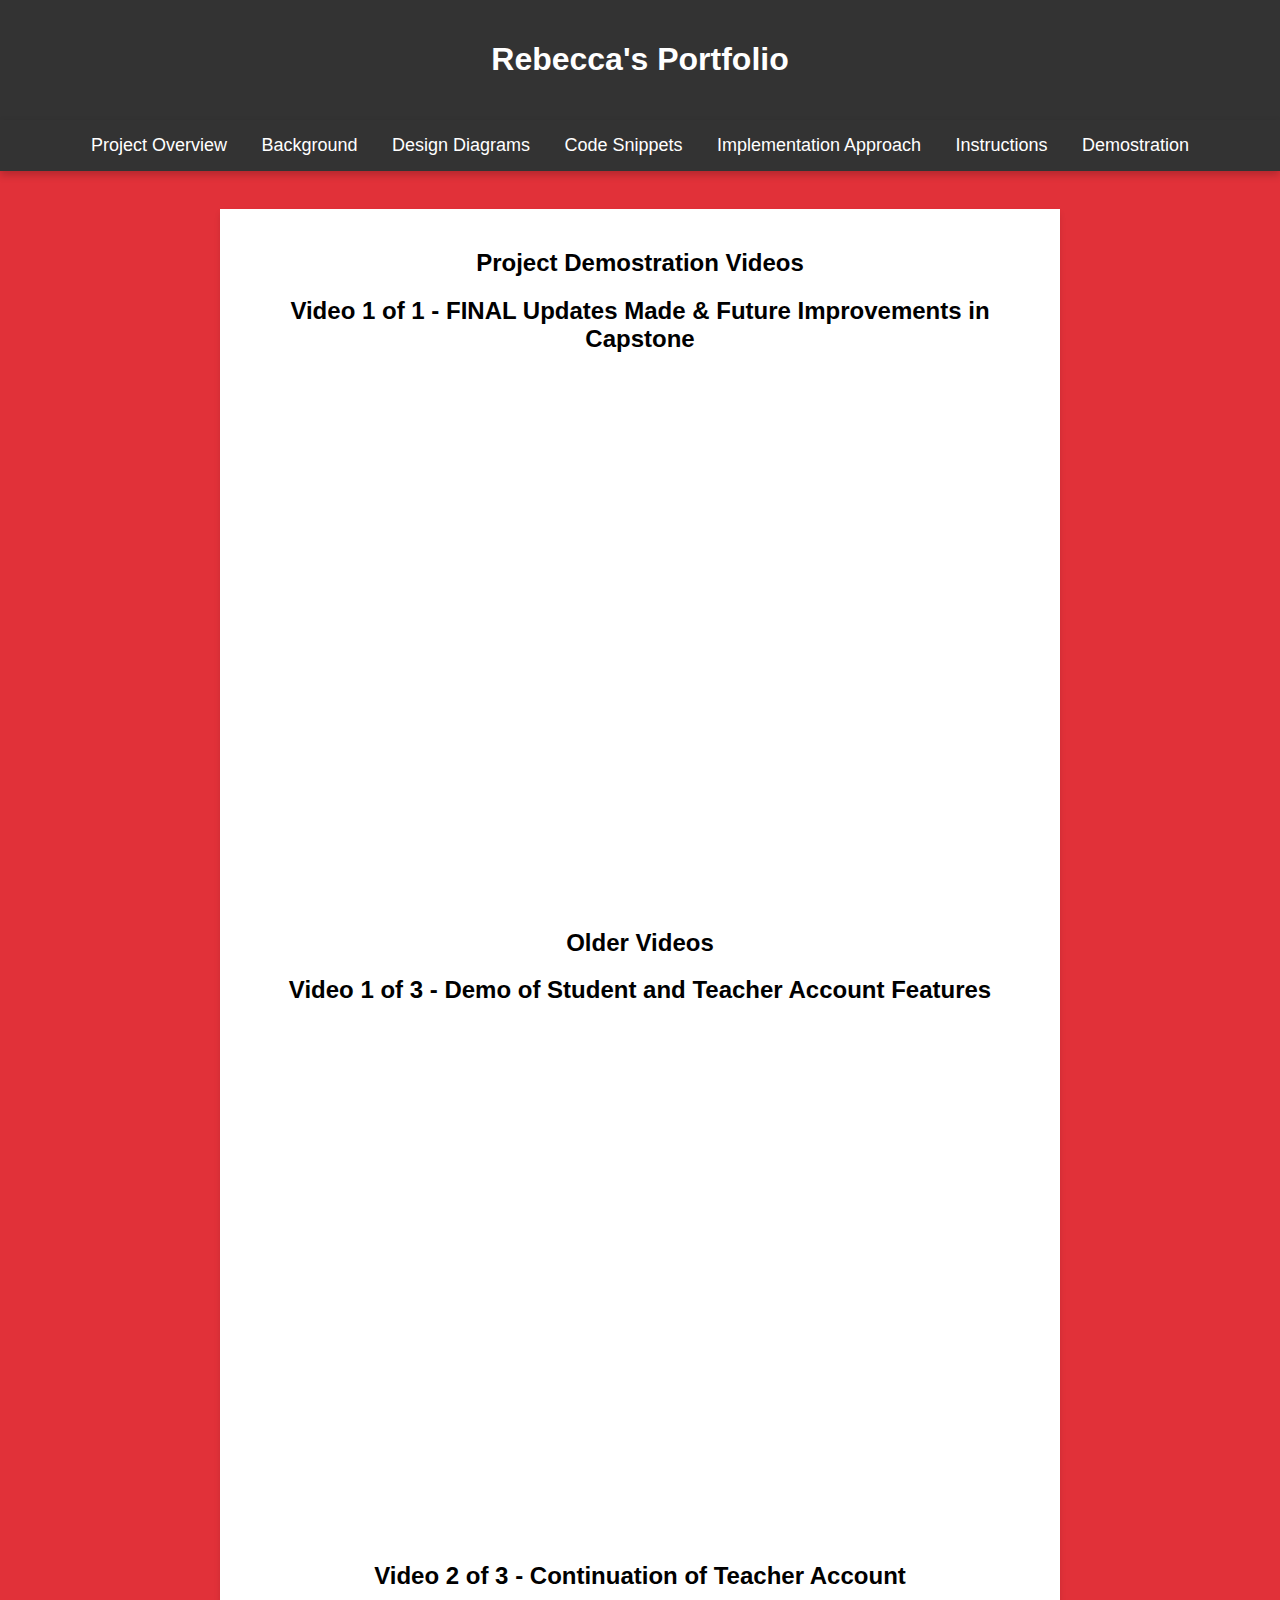
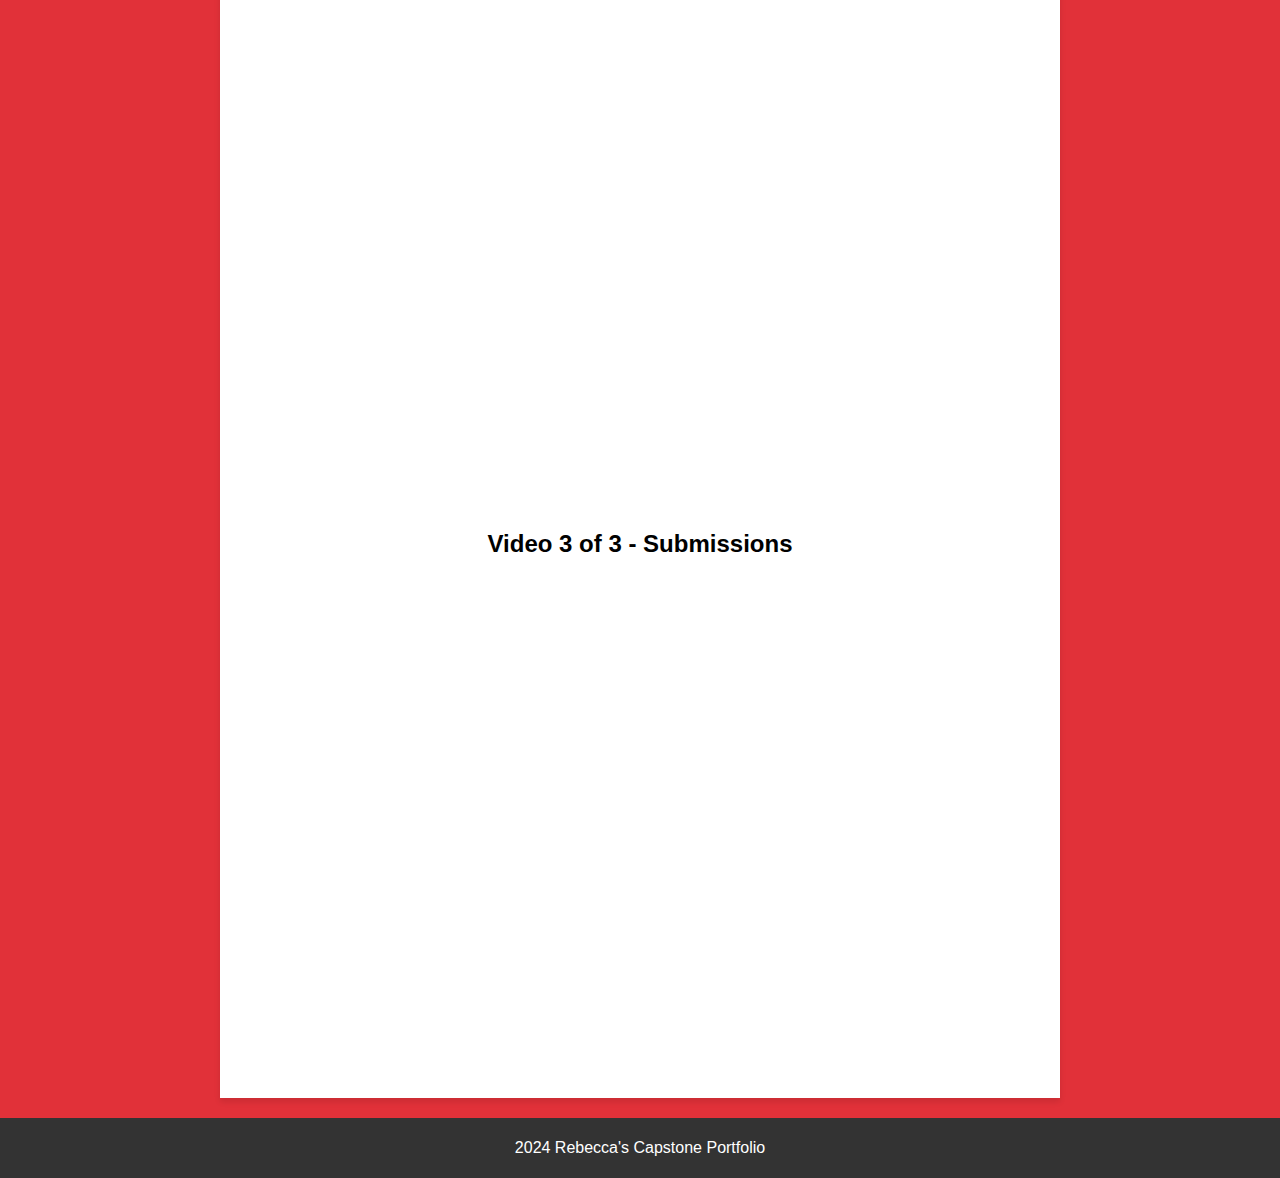
<file: demostration.html>
<!DOCTYPE html>
<html lang="en">
<head>
    <meta charset="UTF-8">
    <meta name="viewport" content="width=device-width, initial-scale=1.0">
    <title>Rebecca's Portfolio</title>
    <link rel="stylesheet" href="styles.css"> <!-- Link to the CSS file -->
</head>
<body>

<header>
    <h1>Rebecca's Portfolio</h1>
</header>

<!-- Simple Navigation Section -->
<div class="nav-container">
    <nav>
        <a href="index.html">Project Overview</a>
        <a href="background.html">Background</a>
        <a href="designDocs.html">Design Diagrams</a>
        <a href="code.html">Code Snippets</a>
        <a href="approach.html">Implementation Approach</a>
        <a href="instructions.html">Instructions</a>
        <a href="demostration.html">Demostration</a>
    </nav>
</div>

<br>

<section style="margin-top: 20px;">
    <h2>Project Demostration Videos</h2>

    <h2>Video 1 of 1 - FINAL Updates Made & Future Improvements in Capstone</h2>
    <div style="position: relative; padding-bottom: 62.5%; height: 0;">
        <iframe src="https://www.loom.com/embed/f08173e5073b4f2384a1372377934ccb?sid=2d7af1ab-14ed-48d2-bdf2-6d47077a8c82" frameborder="0" webkitallowfullscreen mozallowfullscreen allowfullscreen style="position: absolute; top: 0; left: 0; width: 100%; height: 100%;"></iframe>
    </div>
    <br><br>
    <h2>Older Videos </h2>
    <h2>Video 1 of 3 - Demo of Student and Teacher Account Features</h2>
    <!-- Embedded Loom Demostration Videos-->
    <div style="position: relative; padding-bottom: 62.5%; height: 0;">
        <iframe src="https://www.loom.com/embed/3583a734e2d14625960ce7af69708aa4?sid=a8904f96-42d6-4b76-a41b-9413bad9f779" frameborder="0" webkitallowfullscreen mozallowfullscreen allowfullscreen style="position: absolute; top: 0; left: 0; width: 100%; height: 100%;"></iframe>
    </div>
    <br>
    <h2>Video 2 of 3 - Continuation of Teacher Account</h2>
    <div style="position: relative; padding-bottom: 62.5%; height: 0;">
        <iframe src="https://www.loom.com/embed/dffaa94bde384e7b9d472e7d92598f2a?sid=95bc8c11-beb3-4bc7-b6d3-04e339ff0905" frameborder="0" webkitallowfullscreen mozallowfullscreen allowfullscreen style="position: absolute; top: 0; left: 0; width: 100%; height: 100%;"></iframe>
    </div>

    <h2>Video 3 of 3 - Submissions</h2>
    <div style="position: relative; padding-bottom: 62.5%; height: 0;">
        <iframe src="https://www.loom.com/embed/ecb8c3a66c6645ff8774af929ca7aa76?sid=a6091f7d-b8c0-4333-80f8-0d05d5470f53" frameborder="0" webkitallowfullscreen mozallowfullscreen allowfullscreen style="position: absolute; top: 0; left: 0; width: 100%; height: 100%;"></iframe>
    </div>
</section>

<footer>
    <p> 2024 Rebecca's Capstone Portfolio </p>
</footer>


</body>
</html>
</file>
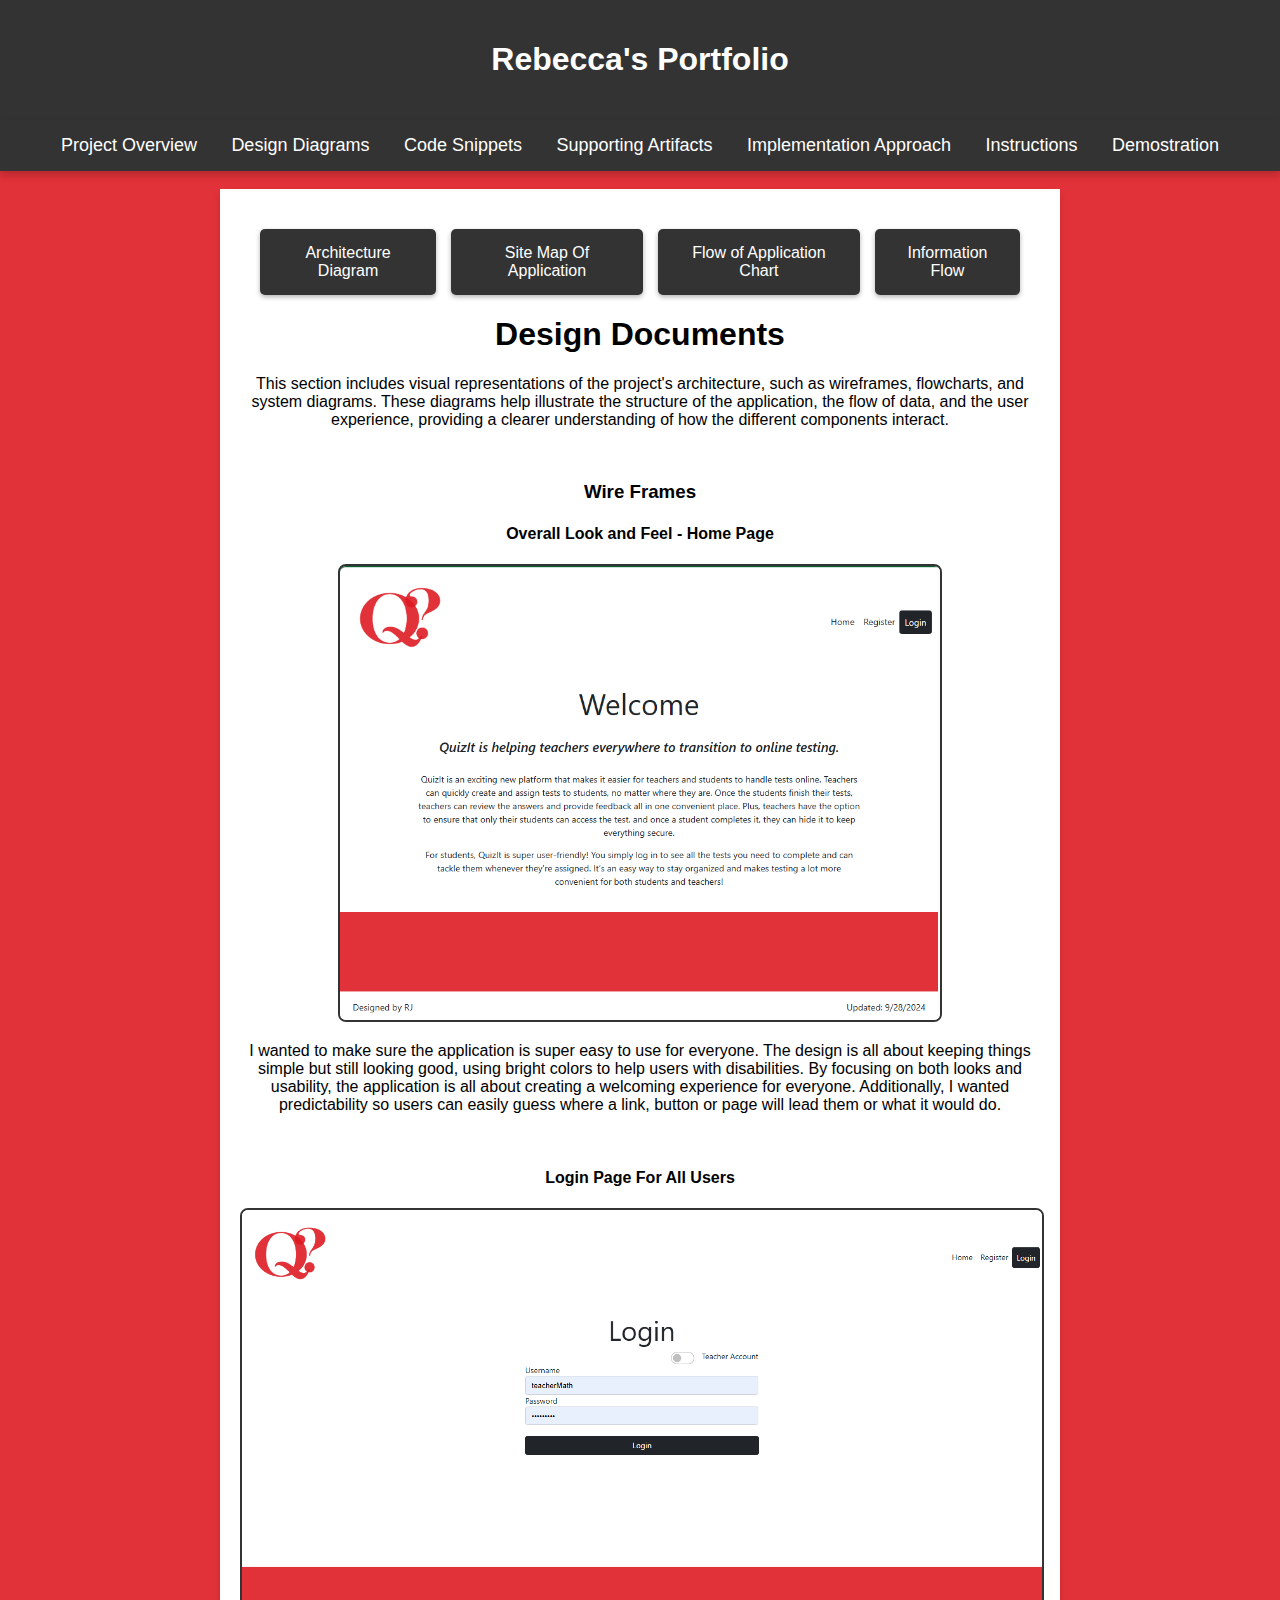
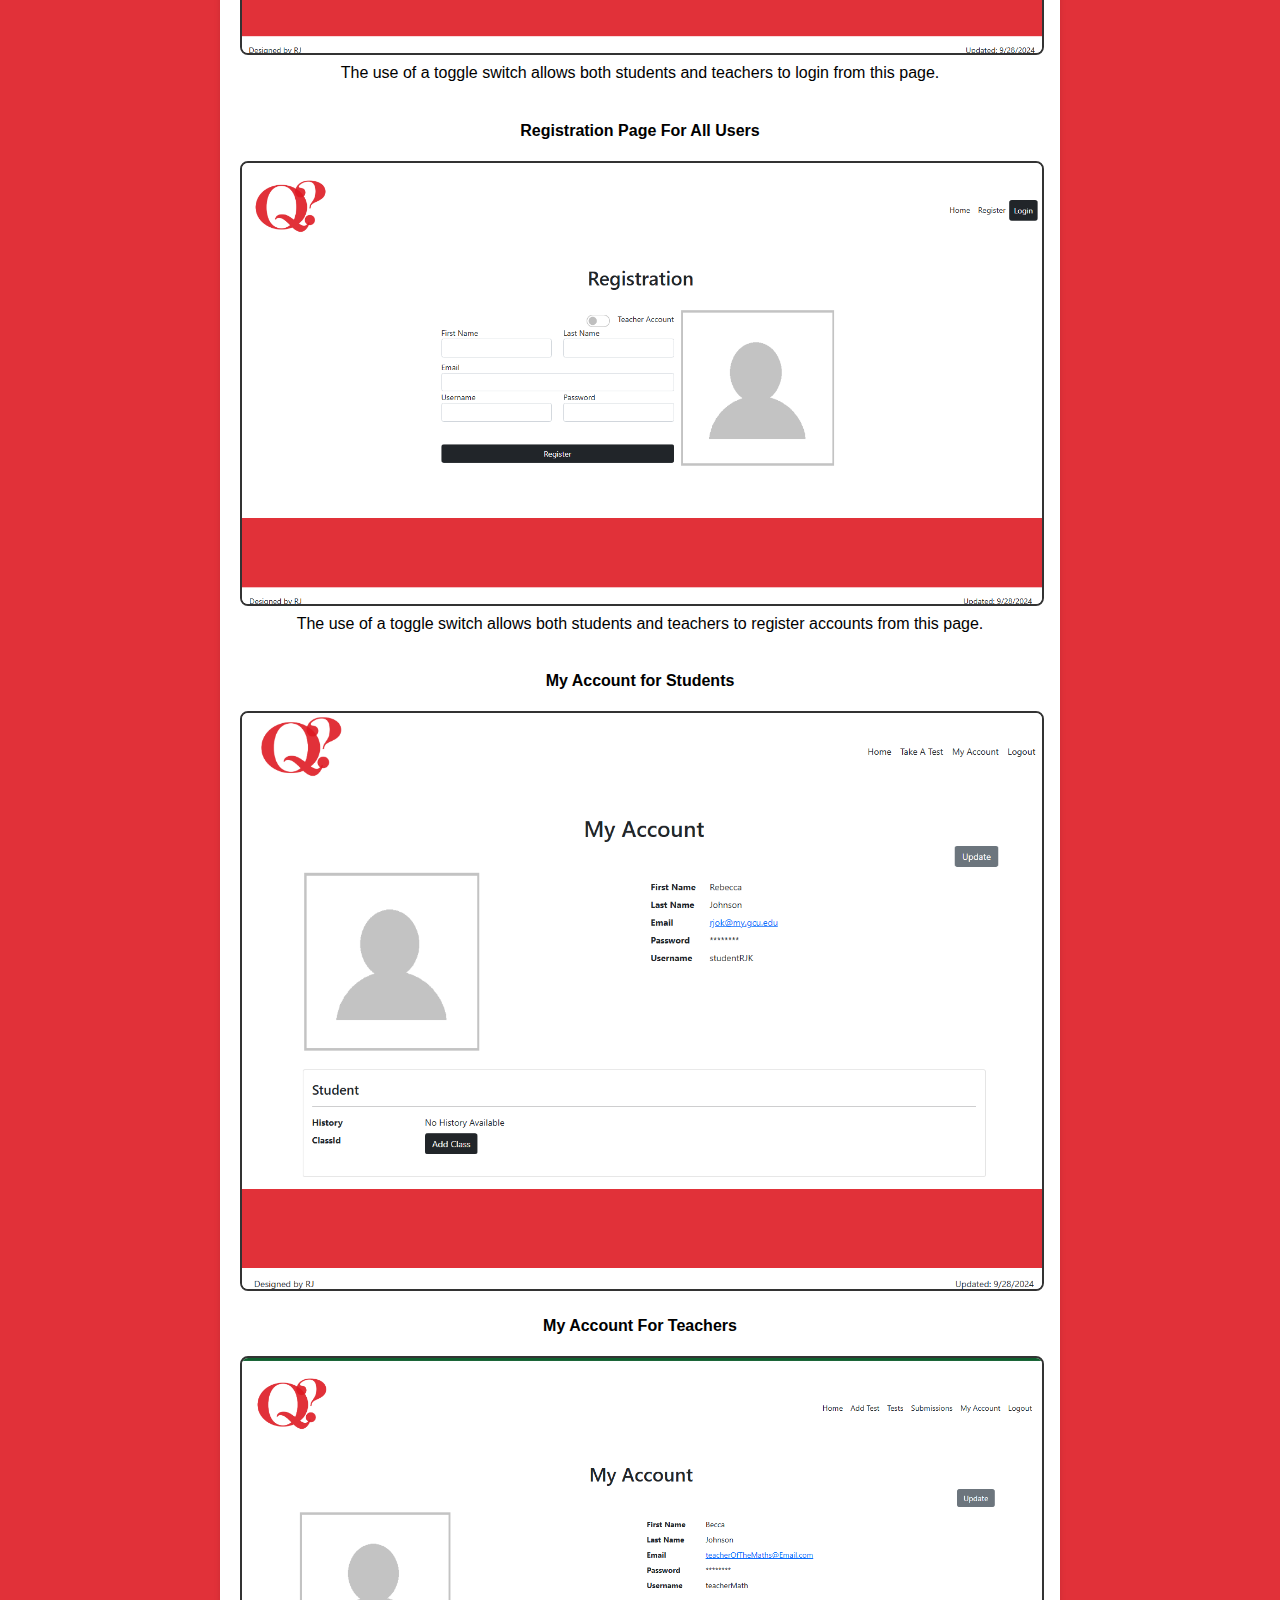
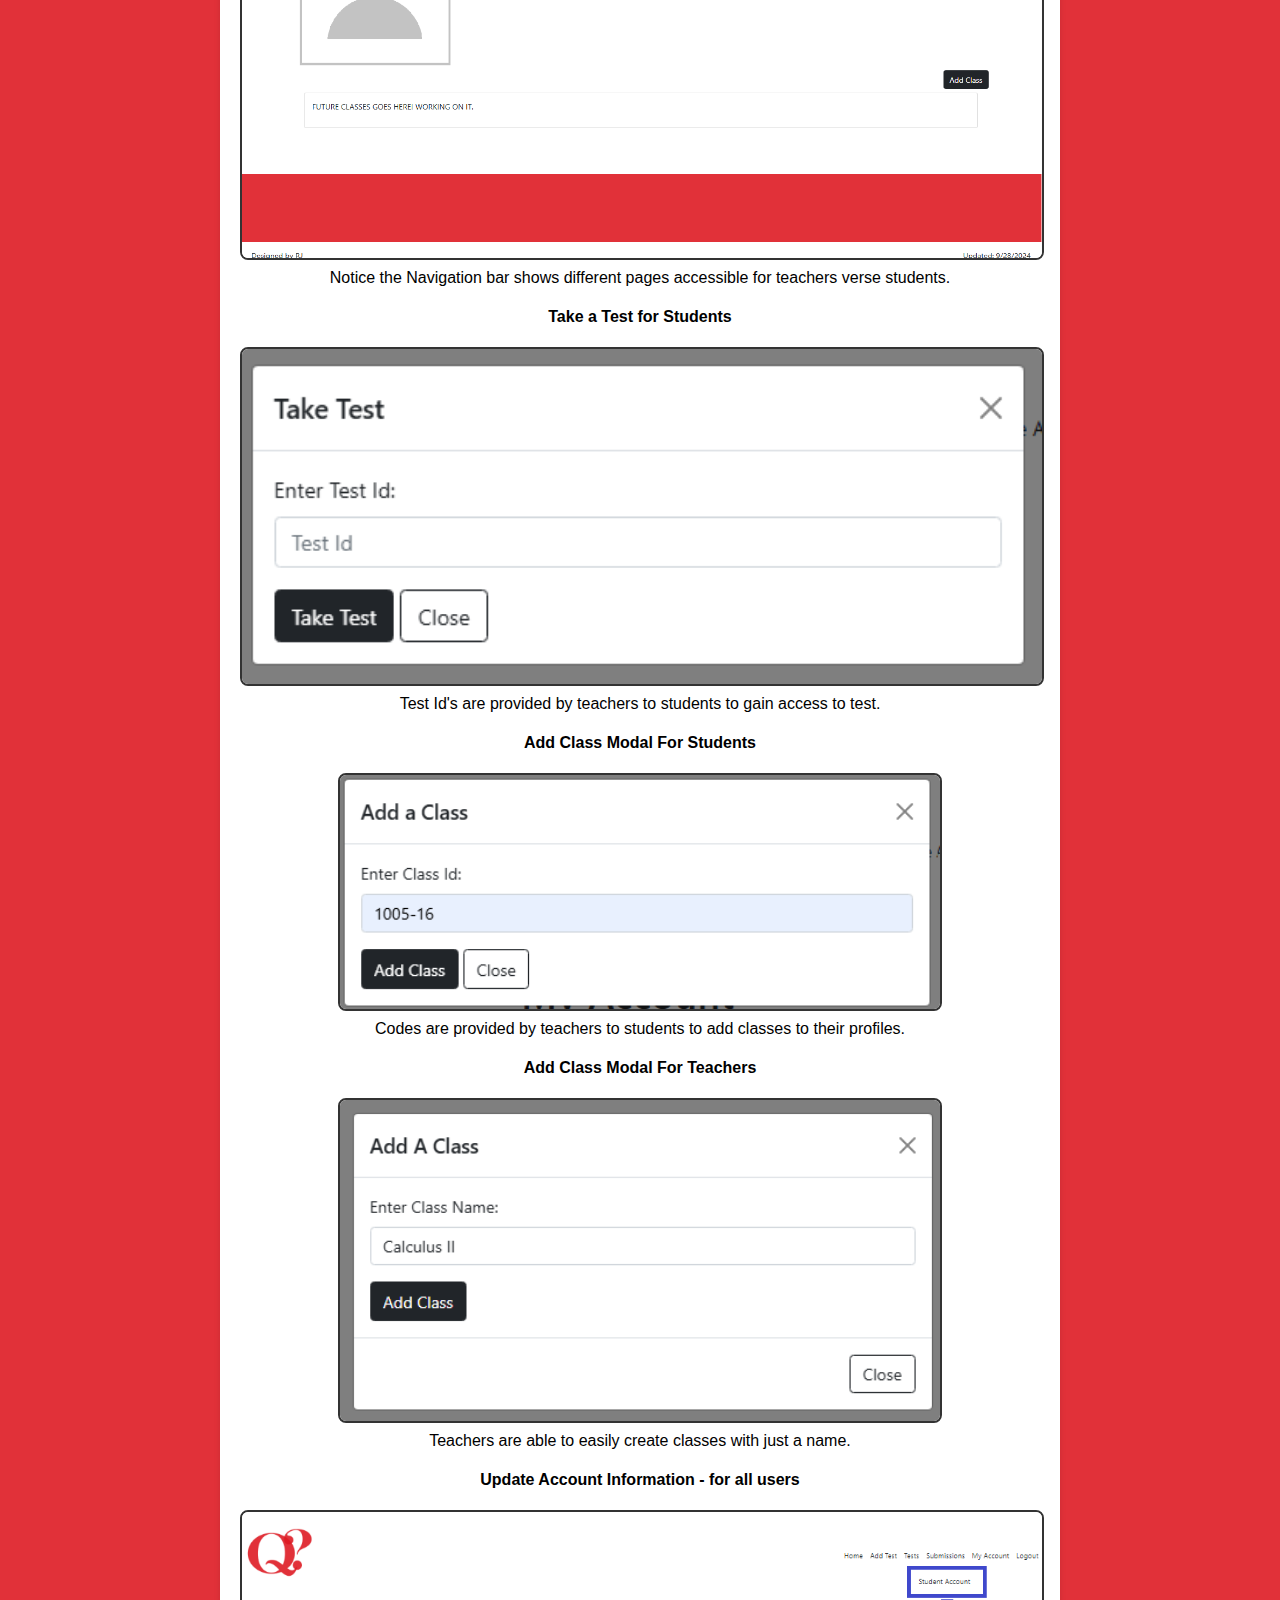
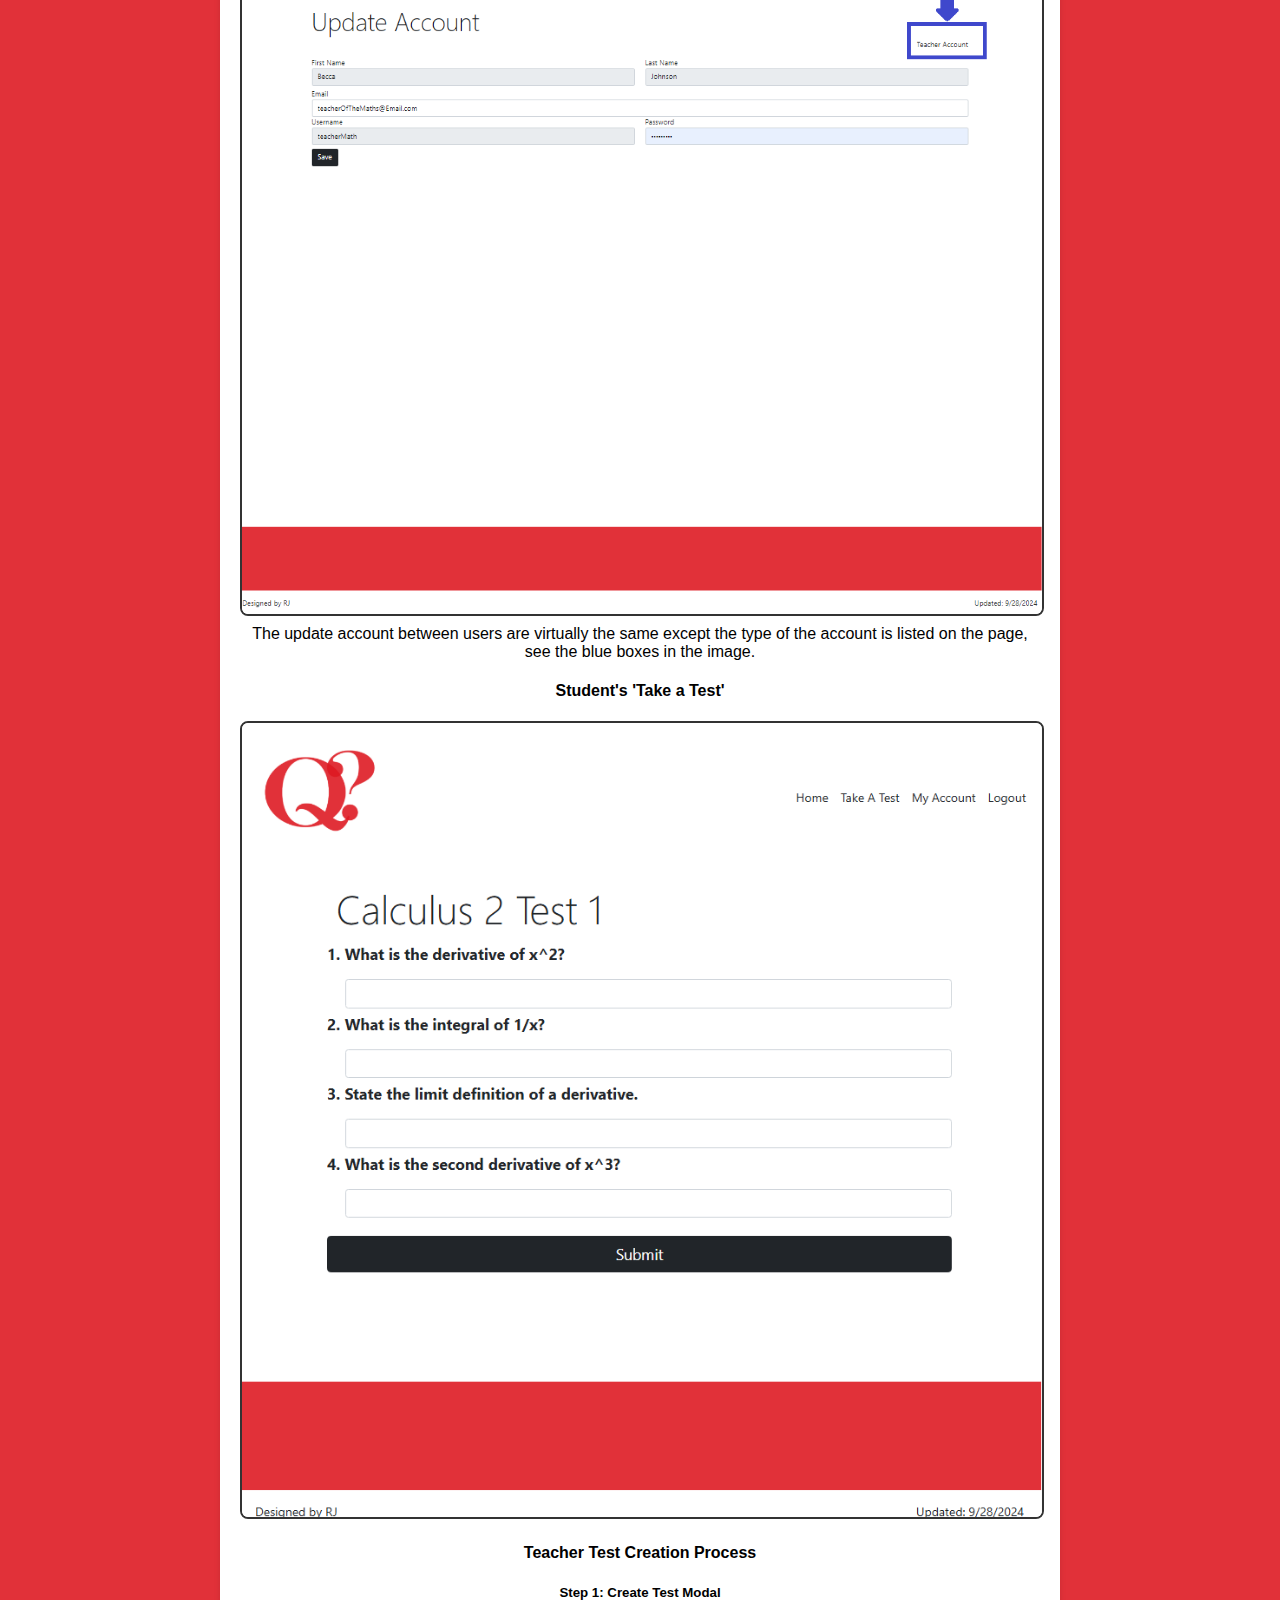
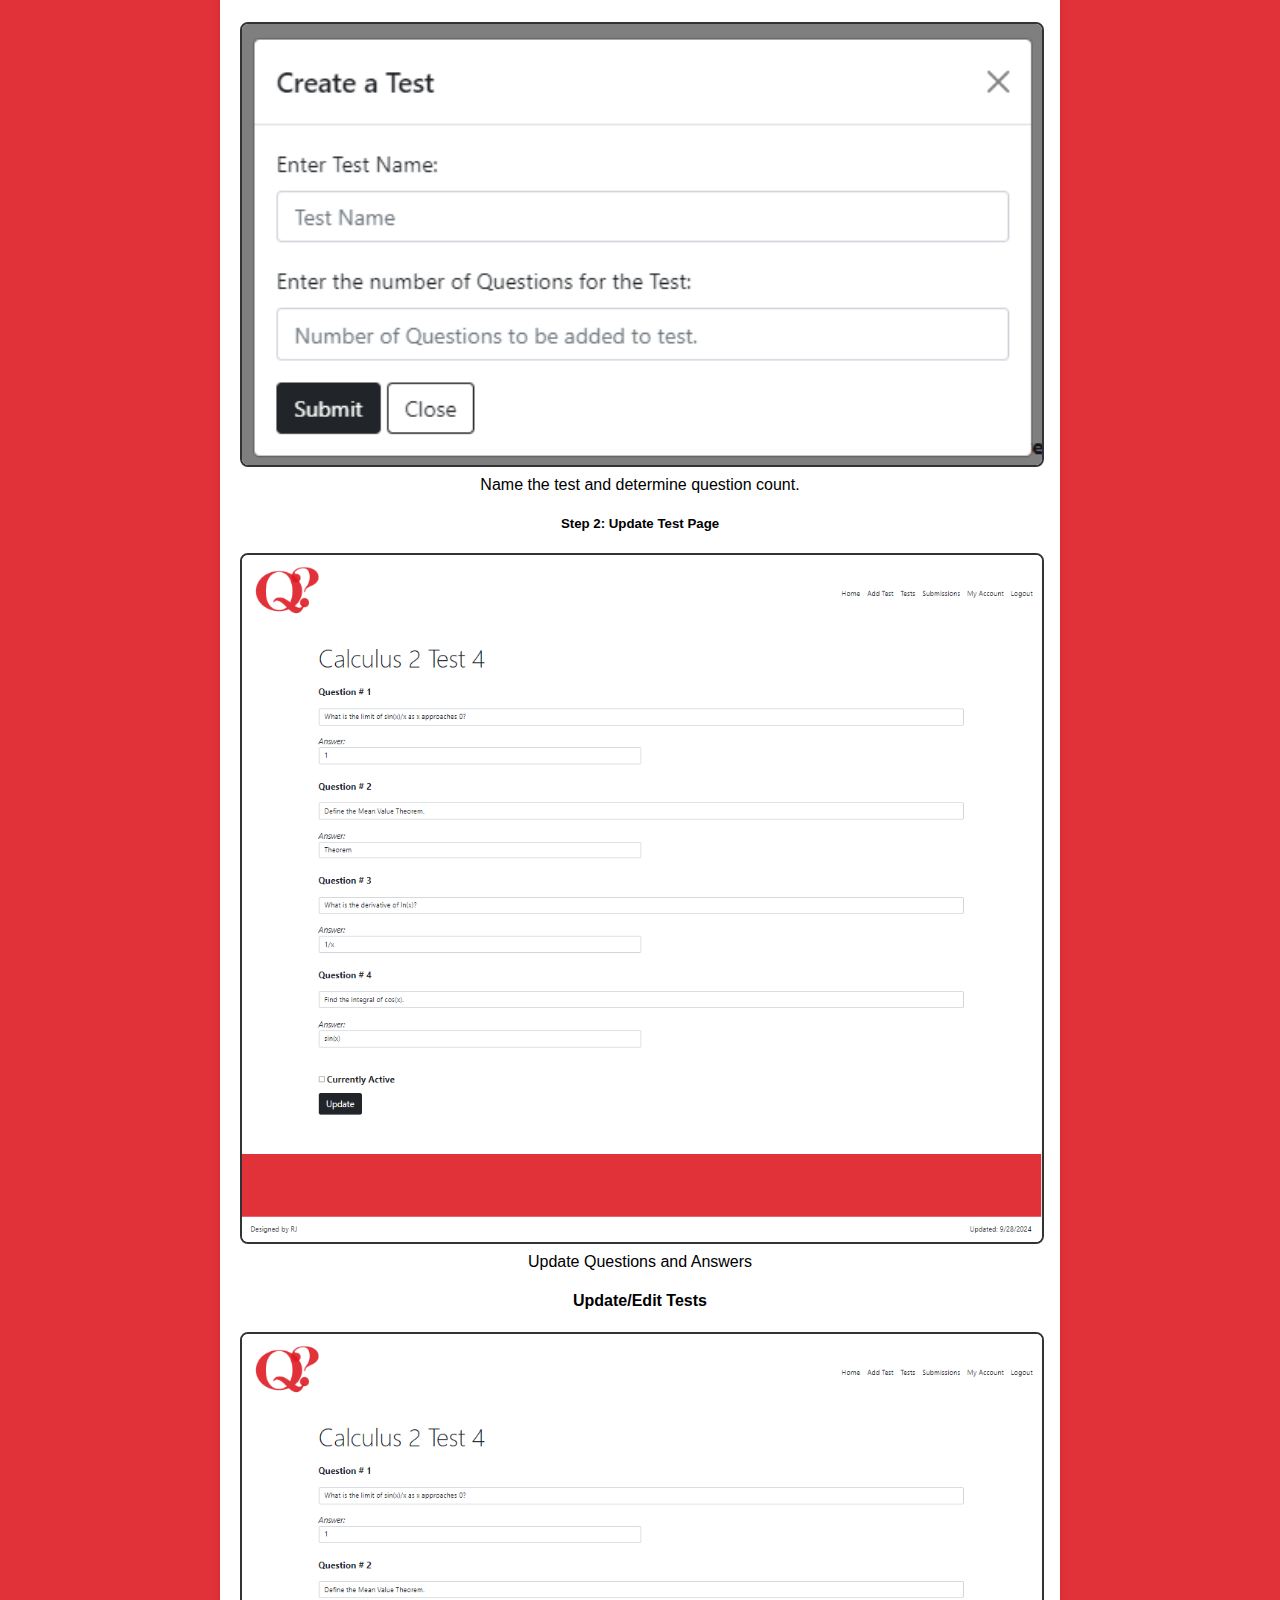
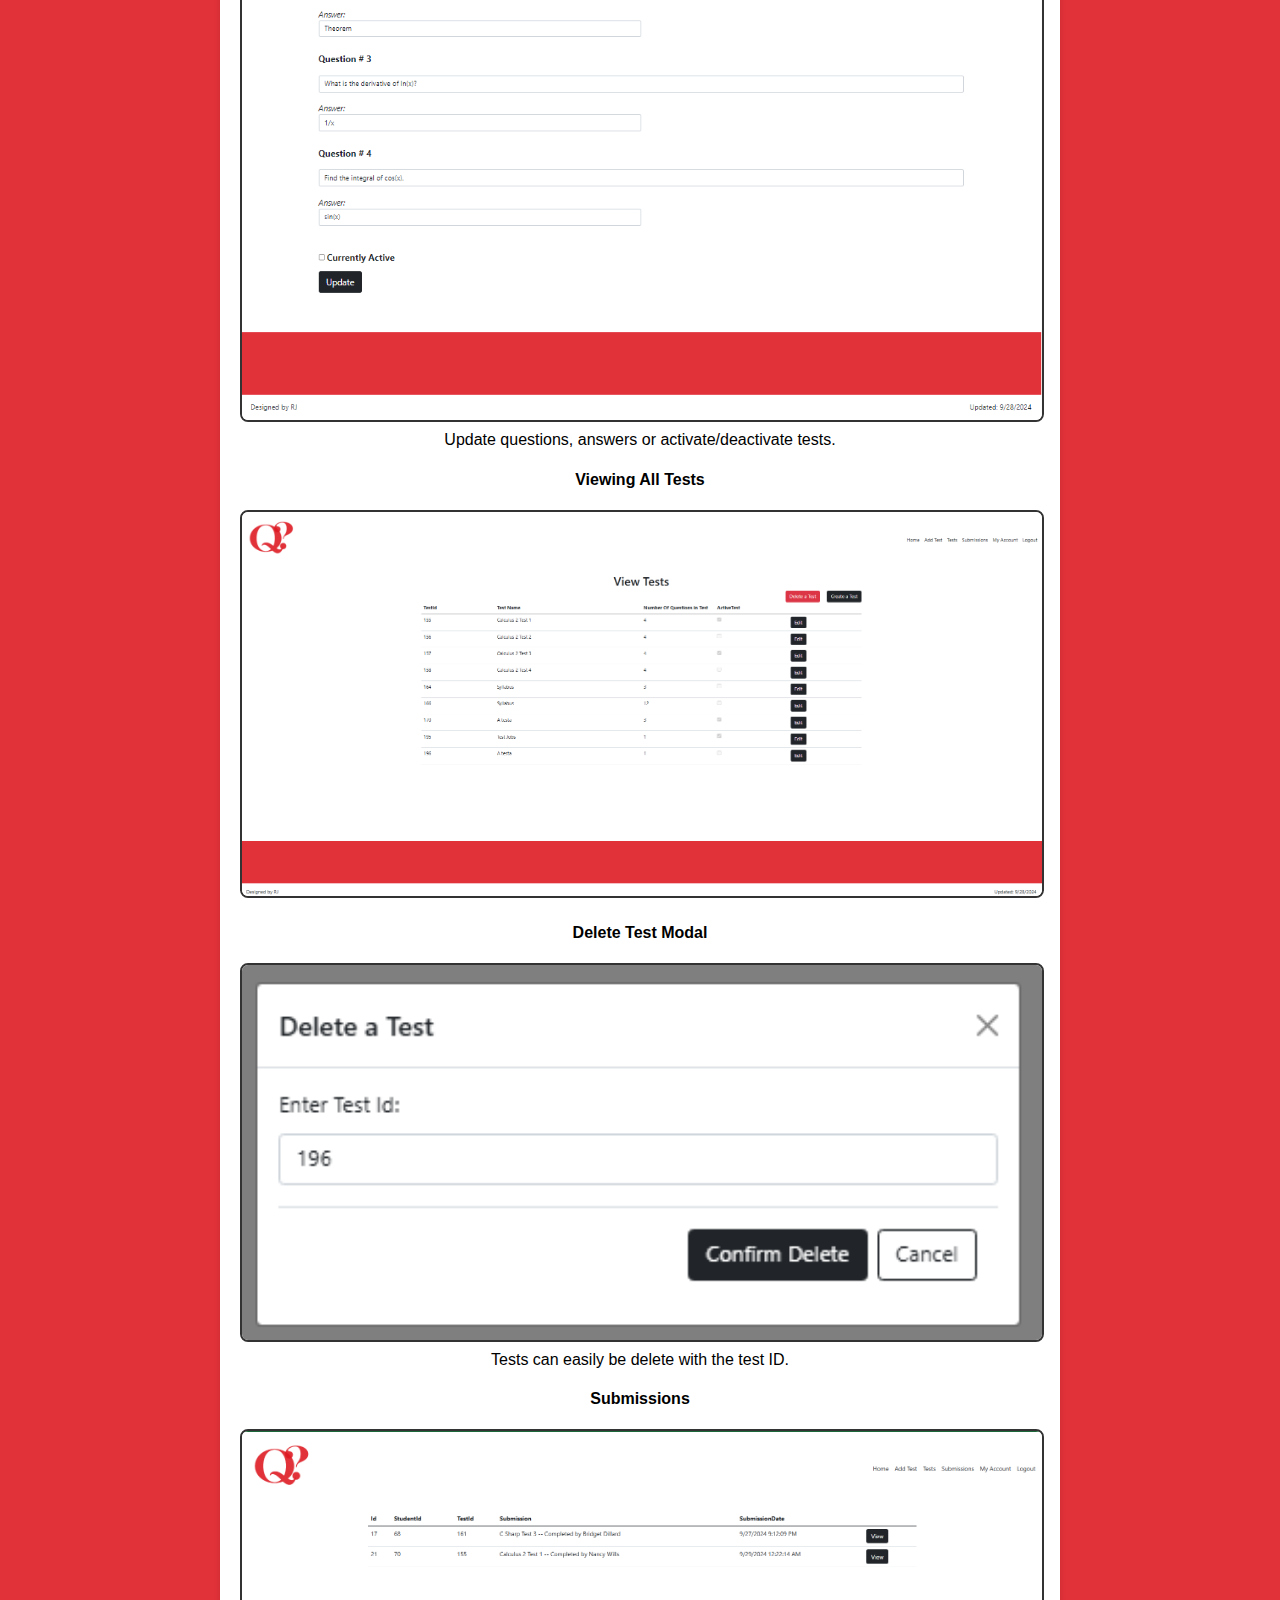
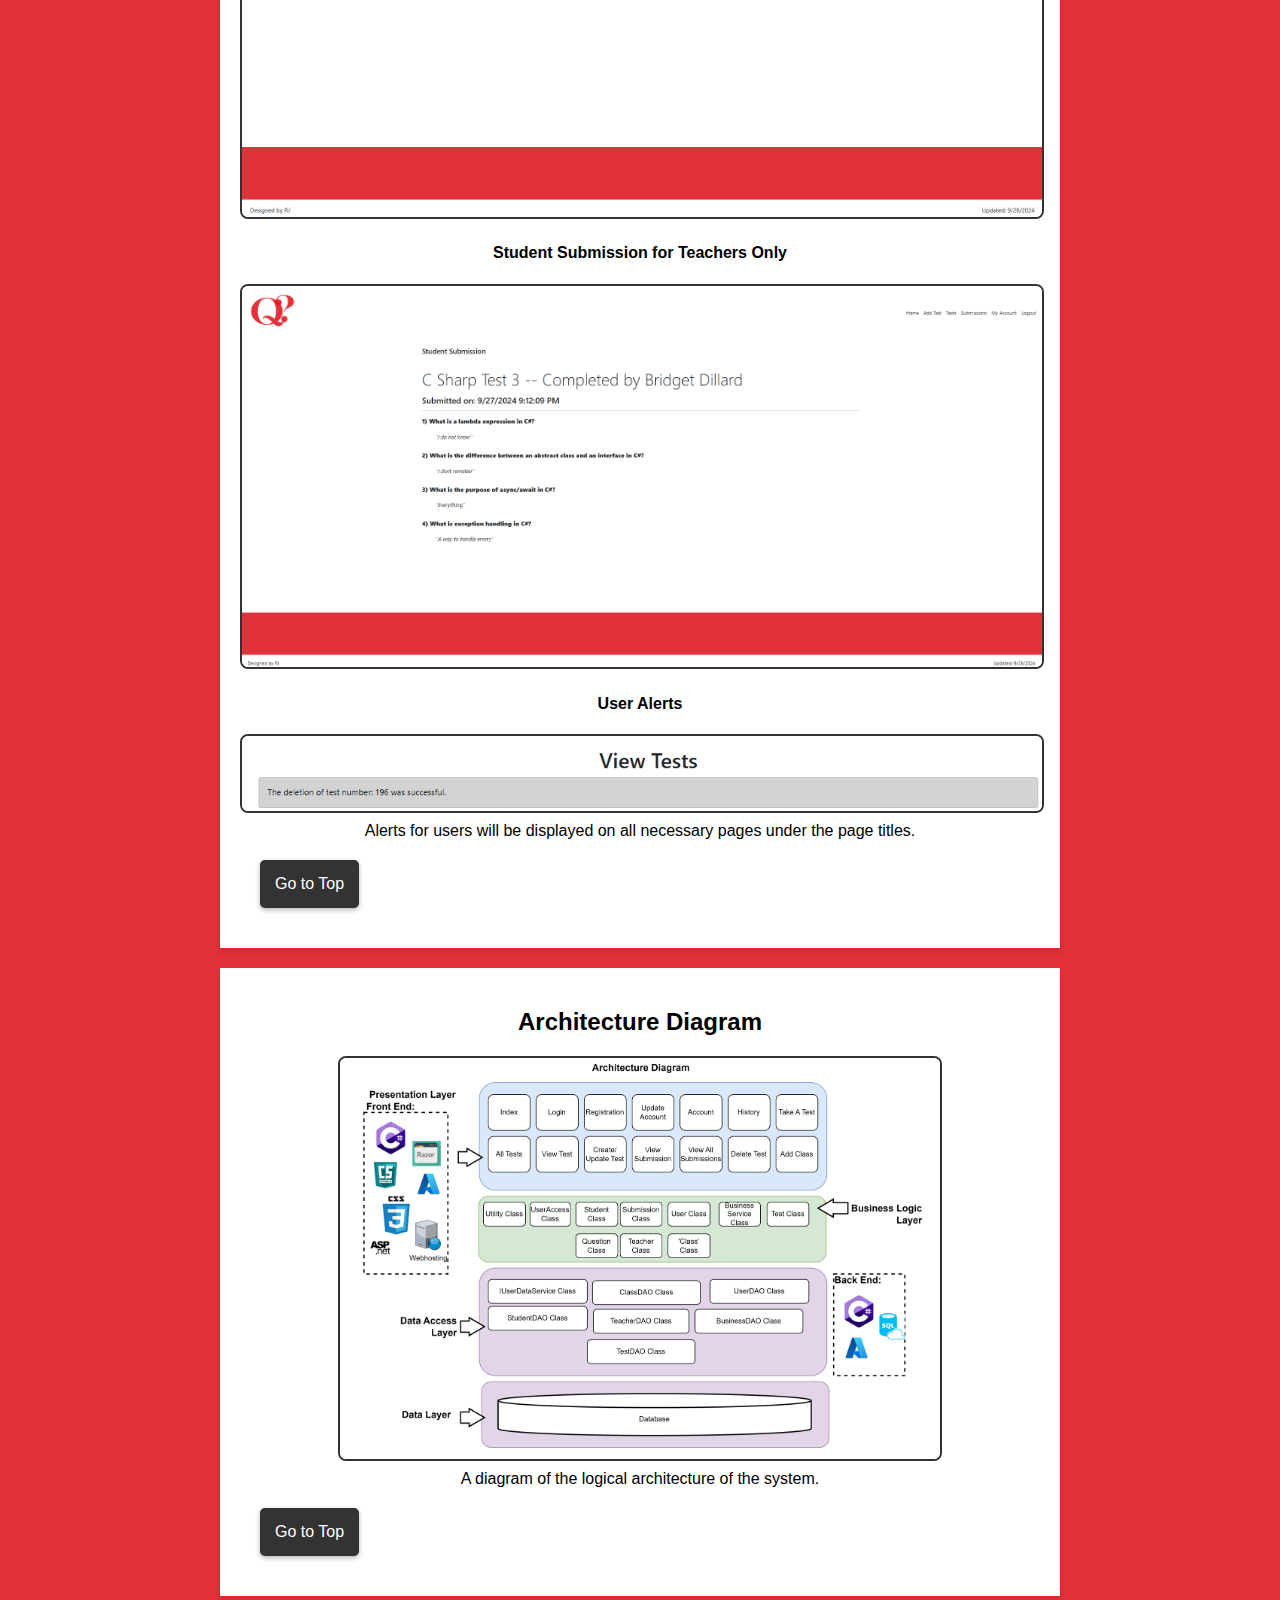
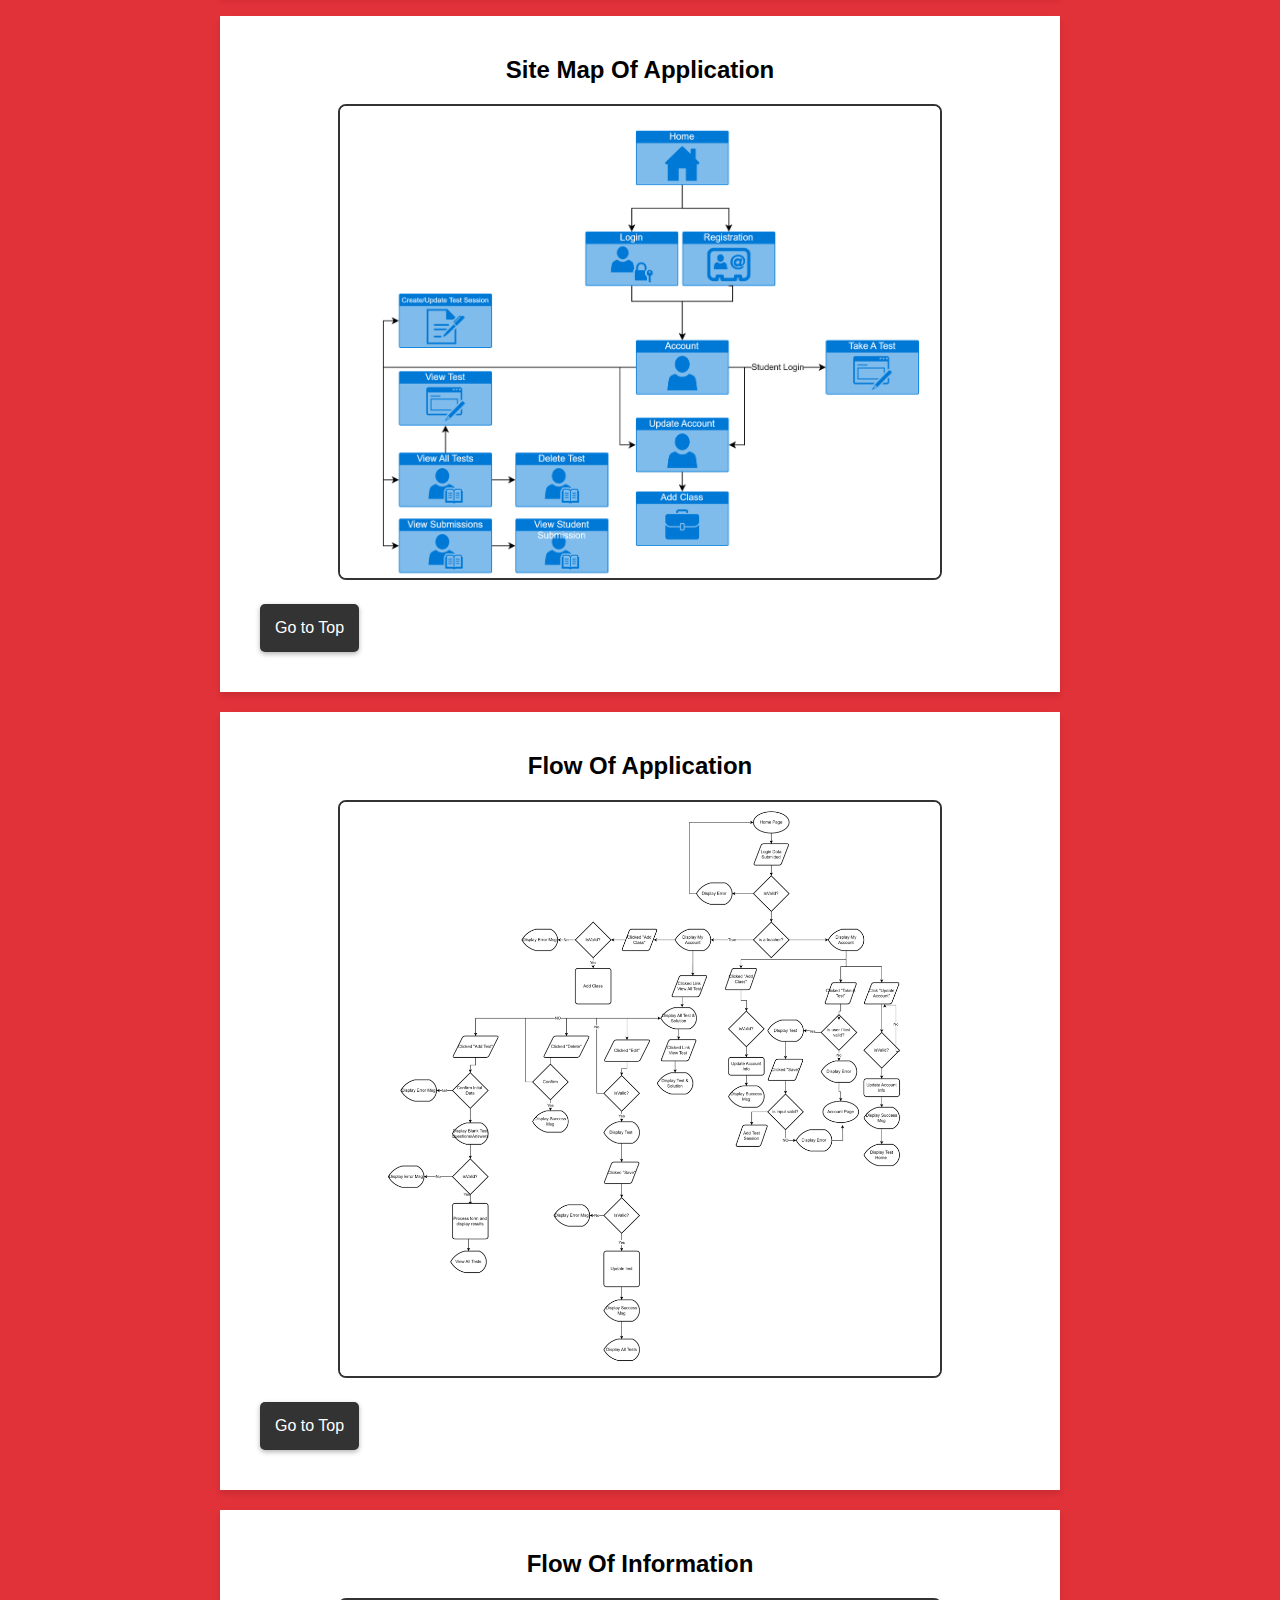
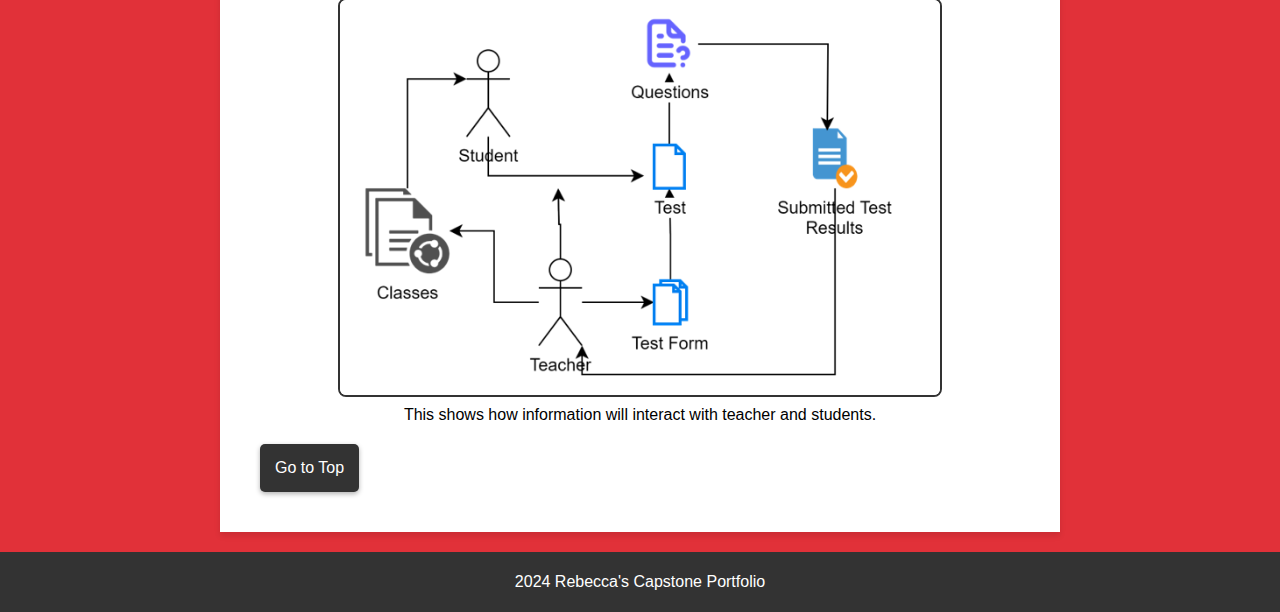
<file: designDocs.html>
<!DOCTYPE html>
<html lang="en">
<head>
    <meta charset="UTF-8">
    <meta name="viewport" content="width=device-width, initial-scale=1.0">
    <title>Rebecca's Portfolio</title>
    <link rel="stylesheet" href="styles.css"> <!-- Link to the CSS file -->
</head>
<body>

<header id="top-of-page">
    <h1>Rebecca's Portfolio</h1>
</header>

<!-- Simple Navigation Section -->
<div class="nav-container">
    <nav>
        <a href="index.html">Project Overview</a>
        <a href="designDocs.html">Design Diagrams</a>
        <a href="code.html">Code Snippets</a>
        <a href="#supporting-artifacts">Supporting Artifacts</a>
        <a href="#implementation-approach">Implementation Approach</a>
        <a href="#instructions">Instructions</a>
        <a href="demostration.html">Demostration</a>
    </nav>
</div>

<br>

<section >
    <!-- Section Links -->
    <div class="link-box">
        <a class="section-links" href="#arch-diagram">Architecture Diagram</a>
        <a class="section-links" href="#site-map">Site Map Of Application</a>
        <a class="section-links" href="#flow-chart">Flow of Application Chart</a>
        <a class="section-links" href="#flow-of-info">Information Flow</a>
    </div>

    <h1>Design Documents</h1>
    <p>This section includes visual representations of the project's architecture, such as wireframes, flowcharts, and system diagrams. These diagrams help illustrate the structure of the application, the flow of data, and the user experience, providing a clearer understanding of how the different components interact.</p>
    <br>
    <h3>Wire Frames</h3>
    <div class="image-container"></div>
        <h4>Overall Look and Feel - Home Page</h4>
        <img src="Images/homepage.png"  alt="Home Page">

        <p>I wanted to make sure the application is super easy to use for everyone. The design is all about keeping things simple but still looking good, using bright colors to help users with disabilities. By focusing on both looks and usability, the application is all about creating a welcoming experience for everyone. Additionally, I wanted predictability so users can easily guess where a link, button or page will lead them or what it would do.</p>
    </div>

    <br>
    <div class="image-container">
        <h4>Login Page For All Users</h4>
        <img src="Images/login.png" alt="Login Page">
        <figcaption>The use of a toggle switch allows both students and teachers to login from this page. </figcaption>
    </div>

    <br>
    <div class="image-container">
        <h4>Registration Page For All Users</h4>
        <img src="Images/register.png" alt="Registration">
        <figcaption>The use of a toggle switch allows both students and teachers to register accounts from this page. </figcaption>
    </div>

    <br>
    <div class="image-container">
        <h4>My Account for Students</h4>
        <img src="Images/studentAcct.png" alt="Student Account">
        
    </div>

    <div class="image-container">
        <h4>My Account For Teachers </h4>
        <img src="Images/teacherAcct.png" alt="Teacher Account">
        <figcaption>Notice the Navigation bar shows different pages accessible for teachers verse students.</figcaption>
    </div>

    <div class="image-container">
        <h4>Take a Test for Students</h4>
        <img src="Images/TakeTestModel.png" alt="Take Test Modal">
        <figcaption>Test Id's are provided by teachers to students to gain access to test.</figcaption>
    </div>

    <div class="image-container"></div>
        <h4>Add Class Modal For Students</h4>
        <img src="Images/StudentAddClassModel.png" alt="Add CLass for students">
        <figcaption>Codes are provided by teachers to students to add classes to their profiles.</figcaption>
    </div>

    <div class="image-container"></div>
        <h4>Add Class Modal For Teachers</h4>
        <img src="Images/teacherAddClassMOdal.png" alt="Add Class for teachers">
        <figcaption>Teachers are able to easily create classes with just a name.</figcaption>
    </div>

    <div class="image-container">
        <h4>Update Account Information - for all users</h4>
        <img src="Images/userAcctsUpdate.png" alt="Account Update">
        <figcaption>The update account between users are virtually the same except the type of the account is listed on the page, see the blue boxes in the image.</figcaption>
    </div>

    <div class="image-container">
        <h4>Student's 'Take a Test'</h4>
        <img src="Images/studentTakeTest.png" alt="Take A Test page">
    </div>

    <div class="image-container">
        <h4>Teacher Test Creation Process</h4>
        <h5>Step 1: Create Test Modal</h5>
        <img src="Images/createTestpt1.png" alt="Create Test Part 1">
        <figcaption>Name the test and determine question count.</figcaption>

        <h5>Step 2: Update Test Page</h5>
        <img src="Images/editOrCreateTest.png" alt="Create Test Part 2">
        <figcaption>Update Questions and Answers</figcaption>
    </div>
    <div class="image-container">
        <h4>Update/Edit Tests</h4>
        <img src="Images/editOrCreateTest.png" alt="Update Test">
        <figcaption>Update questions, answers or activate/deactivate tests.</figcaption>
    </div>

    <div class="image-container">
        <h4>Viewing All Tests</h4>
        <img src="Images/viewAllTests.png" alt="View All Tests">
    </div>

    <div class="image-container">
        <h4>Delete Test Modal</h4>
        <img src="Images/deleteTest.png" alt="Delete Test Modal">
        <figcaption>Tests can easily be delete with the test ID.</figcaption>
    </div>

    <div class="image-container">
        <h4>Submissions</h4>
        <img src="Images/submissions.png" alt="Submissions">
    </div>

    <div class="image-container">
        <h4>Student Submission for Teachers Only</h4>
        <img src="Images/submissionView.png" alt="Student Submission">
    </div>

    <div class="image-container">
        <h4>User Alerts</h4>
        <img src="Images/alerts.png" alt="Page Alerts">
        <figcaption>Alerts for users will be displayed on all necessary pages under the page titles.</figcaption>
        <div class="link-box">
            <a class="section-links" href="#top-of-page">Go to Top</a>
        </div>
    </div>
                
</section>

<section id="arch-diagram">
    <h2>Architecture Diagram</h2>
    <img src="Images/archDia.png" alt="Architecture Diagram">
    <figcaption>A diagram of the logical architecture of the system.</figcaption>
    <div class="link-box">
        <a class="section-links" href="#top-of-page">Go to Top</a>
    </div>
</section>

<section id="site-map">
    <h2>Site Map Of Application</h2>
    <img src="Images/siteMap.png" alt="Site Map">
    <div class="link-box">
        <a class="section-links" href="#top-of-page">Go to Top</a>
    </div>
</section>

<section id="flow-chart">
    <h2>Flow Of Application</h2>
    <img src="Images/flowchart.png" alt="Flow Of Application">
    <div class="link-box">
        <a class="section-links" href="#top-of-page">Go to Top</a>
    </div>
</section>

<section id="flow-of-info">
    <h2>Flow Of Information</h2>
    <img src="Images/flowOfInfo.png" alt="Flow Of Information">
    <figcaption>This shows how information will interact with teacher and students.</figcaption>
    <div class="link-box">
        <a class="section-links" href="#top-of-page">Go to Top</a>
    </div>
</section>



<footer>
    <p> 2024 Rebecca's Capstone Portfolio </p>
</footer>


</body>
</html>
</file>
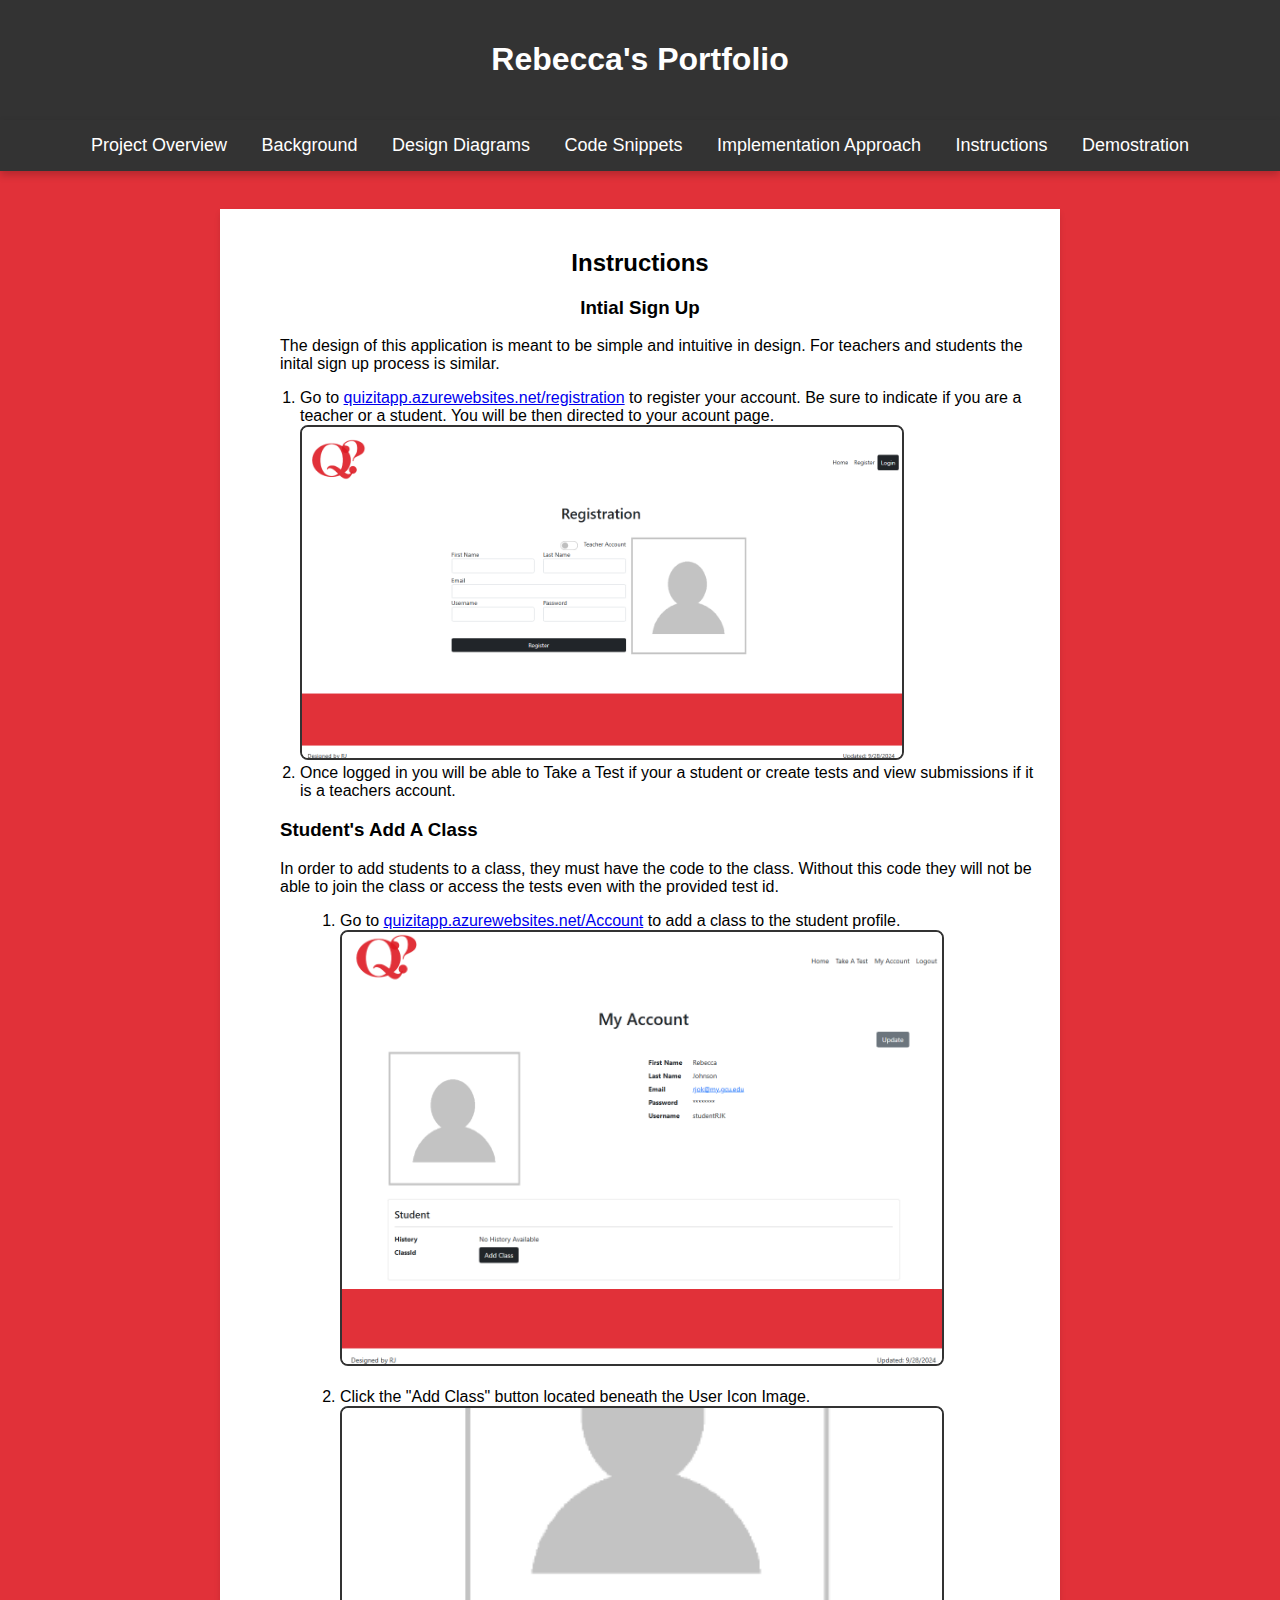
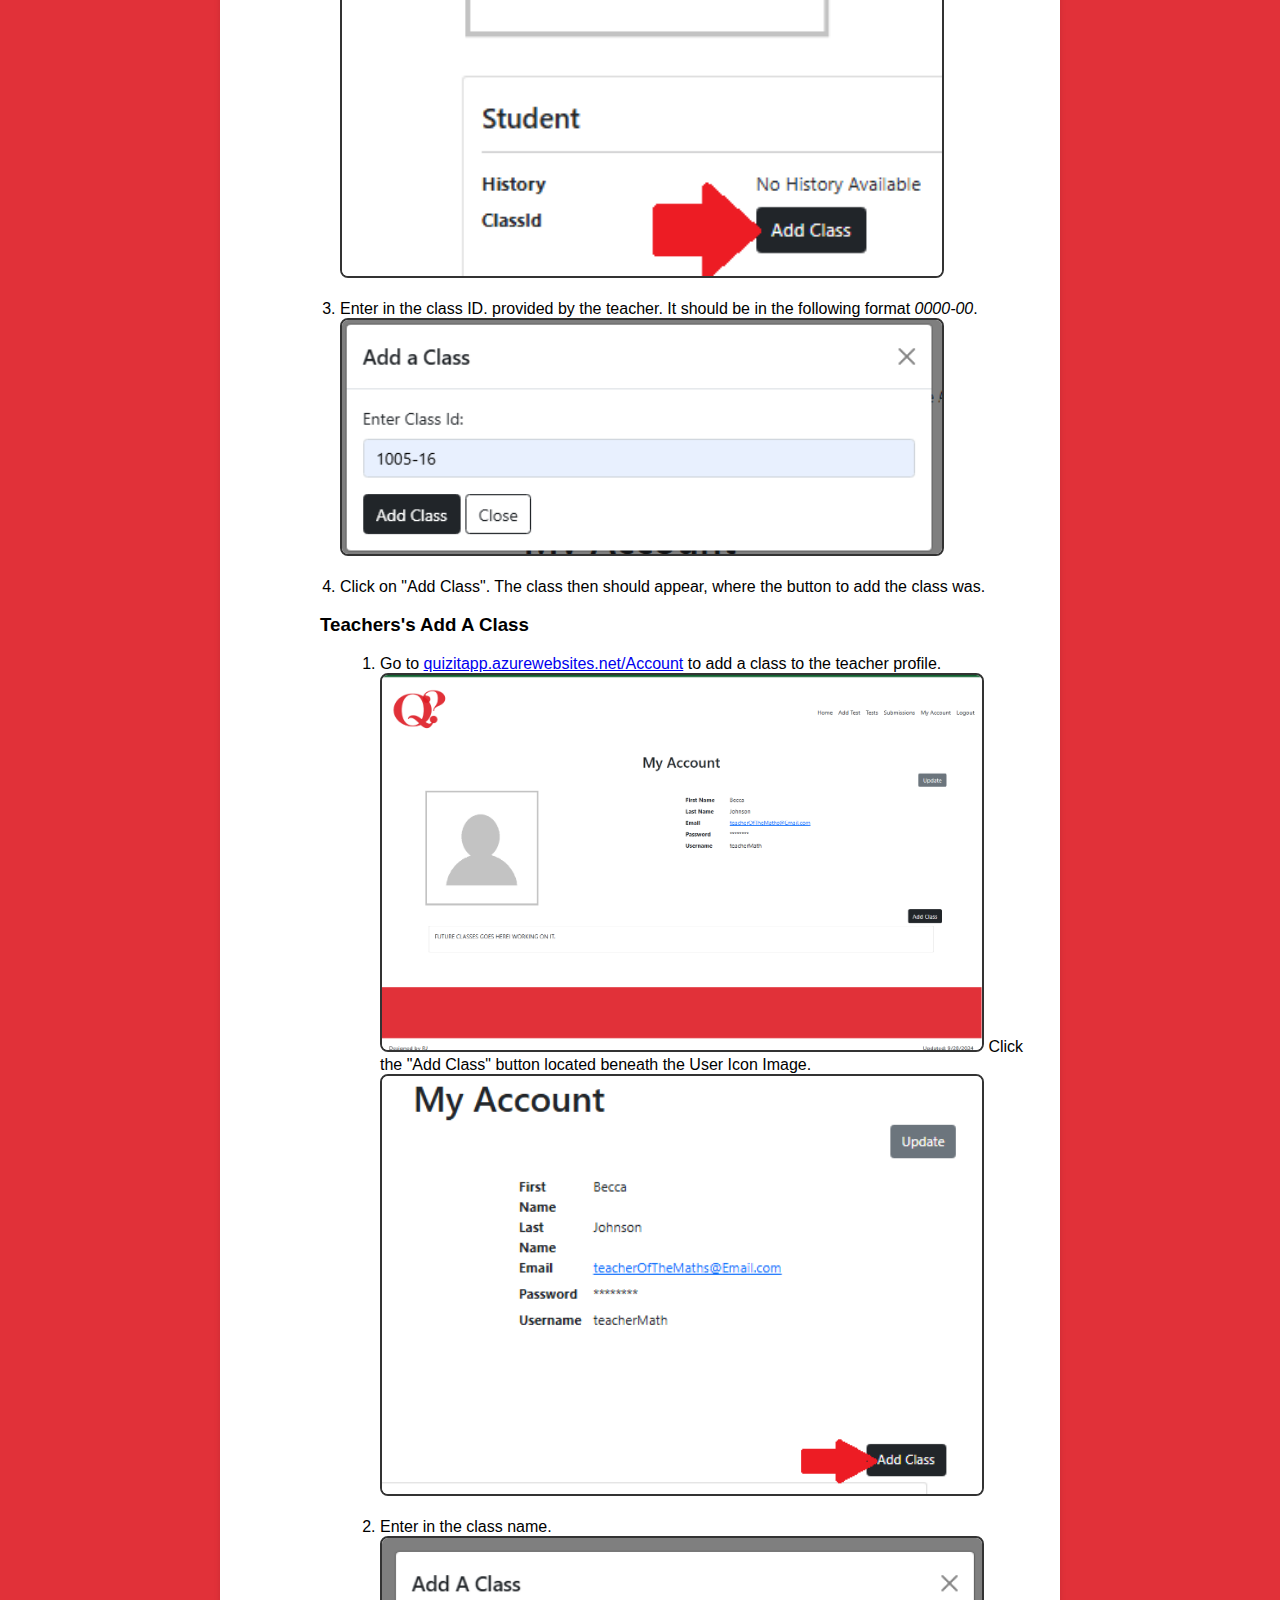
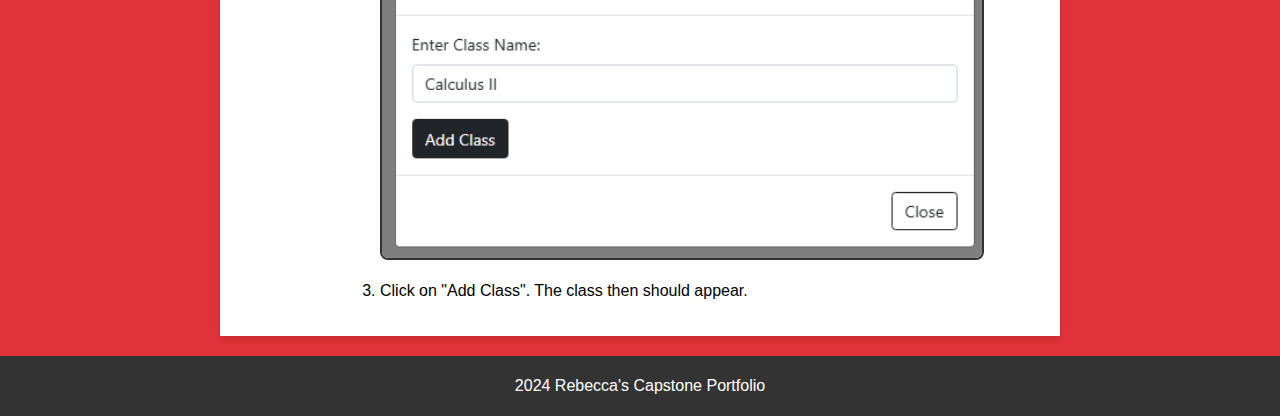
<file: instructions.html>
<!DOCTYPE html>
<html lang="en">
<head>
    <meta charset="UTF-8">
    <meta name="viewport" content="width=device-width, initial-scale=1.0">
    <title>Rebecca's Portfolio</title>
    <link rel="stylesheet" href="styles.css"> <!-- Link to the CSS file -->
</head>
<body>

<header>
    <h1>Rebecca's Portfolio</h1>
</header>

<!-- Simple Navigation Section -->
<div class="nav-container">
    <nav>
        <a href="index.html">Project Overview</a>
        <a href="background.html">Background</a>
        <a href="designDocs.html">Design Diagrams</a>
        <a href="code.html">Code Snippets</a>
        <a href="approach.html">Implementation Approach</a>
        <a href="instructions.html">Instructions</a>
        <a href="demostration.html">Demostration</a>
    </nav>
</div>
<br>
<section style="margin-top: 20px;">
    <h2>Instructions </h2>
    <h3>Intial Sign Up</h3>
    <p style="text-align: left; margin-left: 40px;" > 
        The design of this application is meant to be simple and intuitive in design. For teachers and students the inital sign up process is similar.
        <ol style="text-align: left; " class="section">
            <li style="margin-left: 20px; ">
                Go to <a href="https://quizitapp.azurewebsites.net/Registration">quizitapp.azurewebsites.net/registration</a> to register your account. Be sure to indicate if you are a teacher or a student. You will be then directed to your acount page.
                <img src="Images/register.png" alt="QuizIt Update Test Page">
            </li >
            <li style="margin-left: 20px;">
                Once logged in you will be able to Take a Test if your a student or create tests and view submissions if it is a teachers account.
            </li>
        </ul>
    </p>

    <h3>Student's Add A Class</h3>
    <p> 
        In order to add students to a class, they must have the code to the class. Without this code they will not be able to join the class or access the tests even with the provided test id.
        <ol style="text-align: left; " class="section">
            <li style="margin-left: 20px; ">
                Go to <a href="https://quizitapp.azurewebsites.net/Account">quizitapp.azurewebsites.net/Account</a> to add a class to the student profile.
                <img src="Images/studentAcct.png" alt="QuizIt Update Test Page">
            </li >
            <br>
            <li style="margin-left: 20px;">
                Click the "Add Class" button located beneath the User Icon Image. 
                <img src="Images/addClassbtn.png" alt="STudent Account">
            </li>
            <br>
            <li style="margin-left: 20px;">
                Enter in the class ID. provided by the teacher. It should be in the following format <em>0000-00</em>. 
                <img src="Images/StudentAddClassModel.png" alt="Add CLass Modal">
            </li>
            <br>
            <li style="margin-left: 20px;">
                Click on "Add Class". The class then should appear, where the button to add the class was. 
            </li>
        </ul>
    </p>

    <h3>Teachers's Add A Class</h3>
    <p> 
        <ol style="text-align: left; " class="section">
            <li style="margin-left: 20px; ">
                Go to <a href="https://quizitapp.azurewebsites.net/Account">quizitapp.azurewebsites.net/Account</a> to add a class to the teacher profile.
                <img src="Images/teacherAcct.png" alt="Teacher Account>
            </li >
            <br>
            <li style="margin-left: 20px;">
                Click the "Add Class" button located beneath the User Icon Image. 
                <img src="Images/addClassBtnT.png" alt="Add CLass Button">
            </li>
            <br>
            <li style="margin-left: 20px;">
                Enter in the class name. 
                <img src="Images/teacherAddClassMOdal.png" alt="QuizIt Add CLass Modal">
            </li>
            <br>
            <li style="margin-left: 20px;">
                Click on "Add Class". The class then should appear.
            </li>
        </ul>
    </p>

</section>


<footer>
    <p> 2024 Rebecca's Capstone Portfolio </p>
</footer>


</body>
</html>
</file>
<file: styles.css>
/*General styles for html pages*/
body {
    font-family: Arial, sans-serif;
    background-color: #e13139; 
    margin: 0;
    padding: 0;
    text-align: center;
}

header {
    background-color: #333; /* Ivory Green */
    color: white;
    padding: 20px;
}

.nav-container {
    background-color: #333;
    color: white;
    padding: 15px 0; 
    box-shadow: 0px 4px 8px rgba(0, 0, 0, 0.2); 
}

/*For Box Holding Section Links*/
.link-box {
    display: flex; 
    gap: 15px; 
    margin: 20px; 
}

/* Styles for each link */
.section-links {
    display: block; 
    background-color: #333; 
    color: white; 
    padding: 15px; 
    text-decoration: none; 
    border-radius: 5px;
    box-shadow: 0px 2px 5px rgba(0, 0, 0, 0.3); 
}

/*Nav link and their behaviors*/
nav a {
    margin: 15px;
    text-decoration: none;
    color: white;
    font-size: 18px;
}

/*COntent Sections*/
section {
    padding: 20px;
    max-width: 800px;
    margin: 0 auto;
    background-color: white;
    margin-bottom: 20px;
    box-shadow: 0px 4px 6px rgba(0, 0, 0, 0.1);
}

footer {
    background-color: #333;
    color: white;
    padding: 5px; 
    position: relative; 
}

/* Coding Boxes */
.code-snippet {
    text-align: left; 
    padding: 10px;
    background-color: #f8f8f8; 
    border: 1px solid #ddd; 
    border-radius: 5px; 
    margin: 20px 0; 

    /*For overflow*/
    overflow-x: auto; 
    word-wrap: break-word;
    max-width: 100%; 
    white-space: pre-wrap; 
}

/*General Image & captions styling*/
img {
    width: 600px;
    border: 2px solid #333; 
    border-radius: 8px;
}

.image-container img {
    width:100%; 
    height:100%;
}

figcaption {
    margin-top: 5px; 
}
</file>
